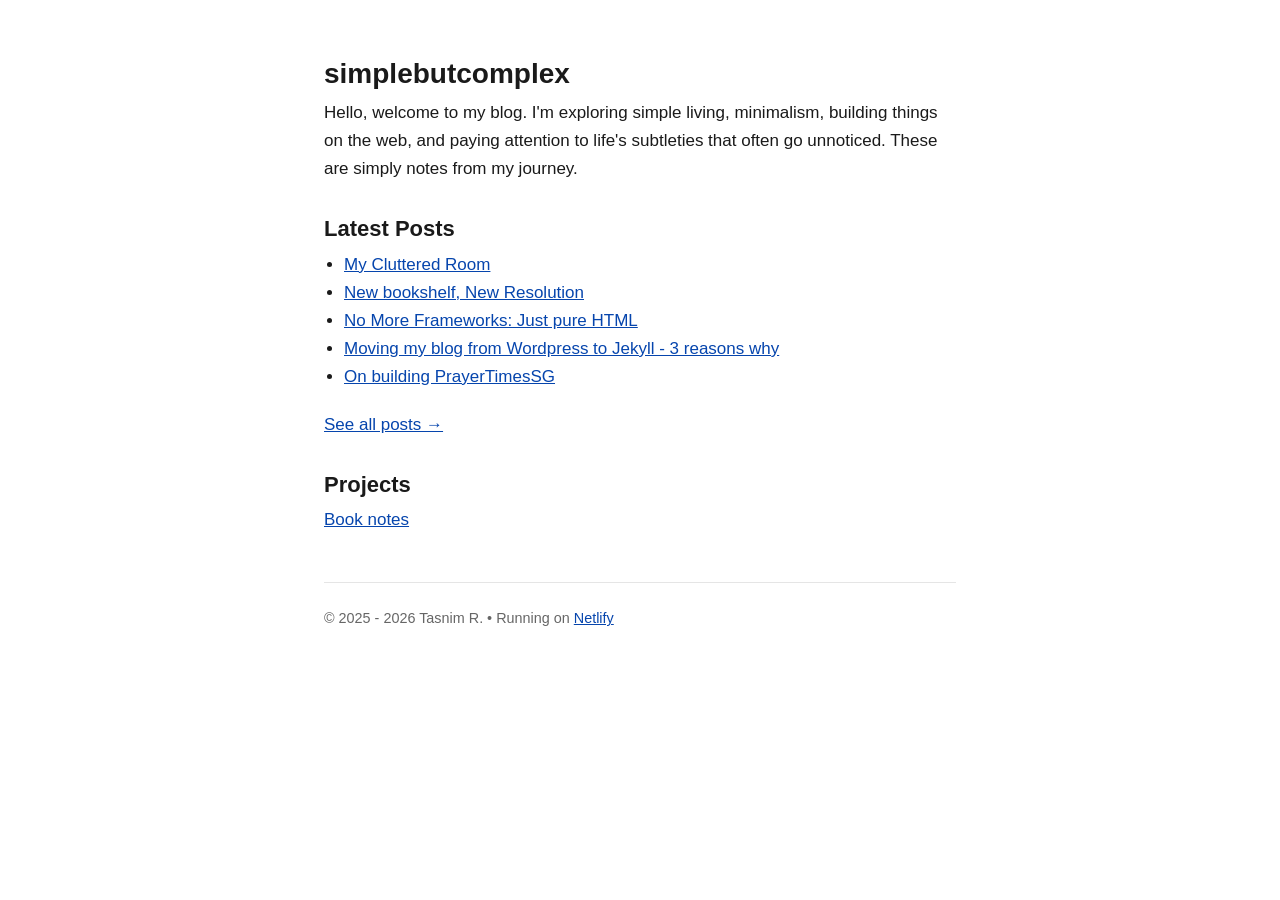
<file: index.html>
<!DOCTYPE html>
<html lang="en">
    <head>
        <meta charset="UTF-8">
        <meta name="viewport" content="width=device-width, initial-scale=1.0">
        <title>simplebutcomplex</title>
        <link rel="stylesheet" href="/style.css" />
    </head>
    <body>
        <h1>simplebutcomplex</h1>
        <p>
            Hello, welcome to my blog. I'm exploring simple living, 
						minimalism, building things on the web,	and paying attention 
						to life's subtleties that often go unnoticed. These are simply 
						notes from my journey.
        </p>
        <h2>Latest Posts</h2>
        <ul>
					<li>
						<a href="blog/my-cluttered-room">My Cluttered Room</a>
					</li>
					<li>
						<a href="blog/billy-bookcase">New bookshelf, New Resolution</a>
					</li>
					<li>
						<a href="blog/just-html">No More Frameworks: Just pure HTML</a>
					</li>
					<li>
						<a href="blog/wp-to-jekyll">Moving my blog from Wordpress to Jekyll - 3 reasons why</a>
					</li>
					<li>
						<a href="blog/prayertimessg/">On building PrayerTimesSG</a>
					</li>	
        </ul>
        <p>
           <a href="blog/">See all posts &rarr;</a>
        </p>
				
				<h2>Projects</h2>
				<p><a href="/book-notes">Book notes</a></p>
				
				<footer>
					<p>&copy; 2025 - 2026 Tasnim R. 
						• Running on <a href="https://www.netlify.com">Netlify</a>
					</p>
				</footer>
    </body>
</html>
</file>
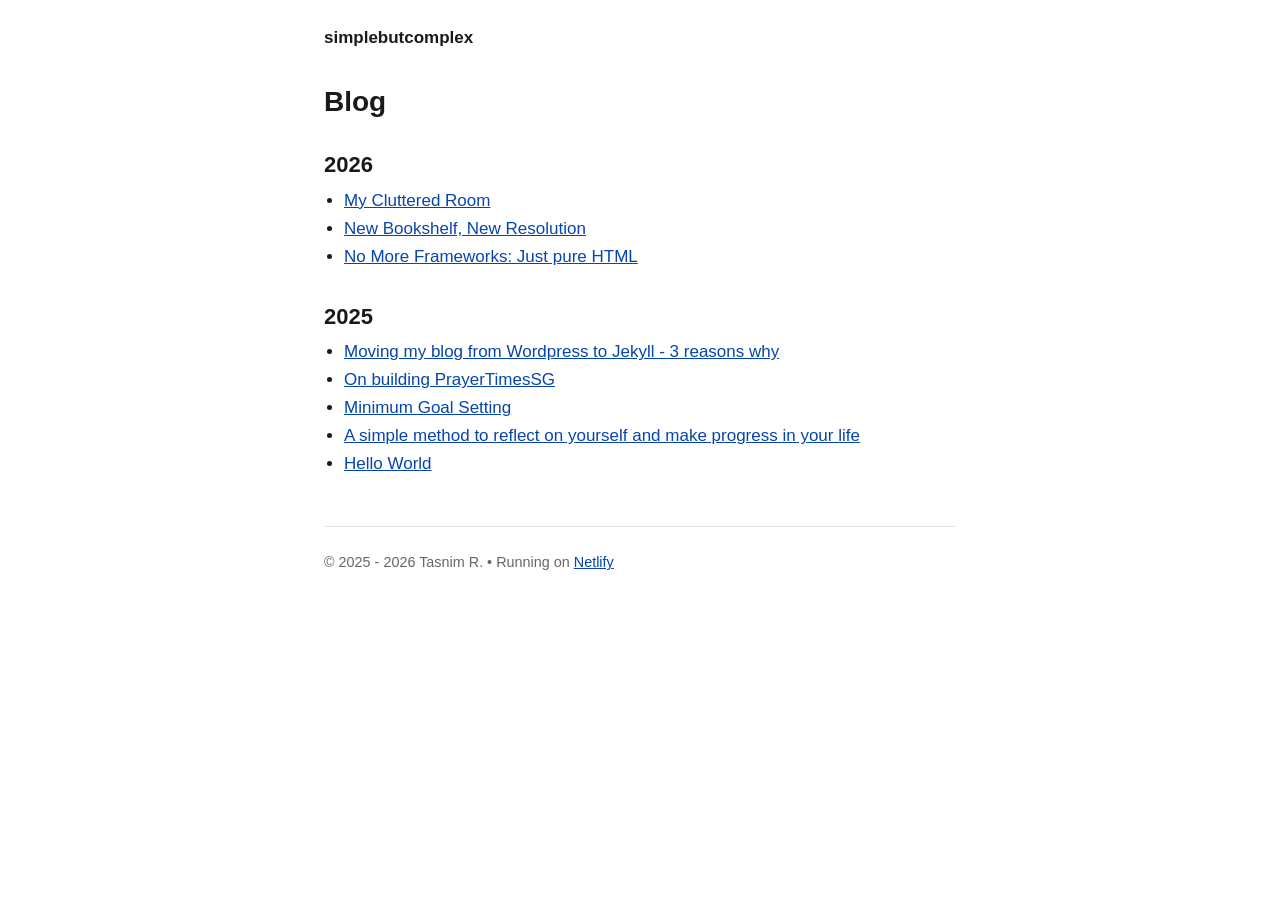
<file: blog/index.html>
<!DOCTYPE html>
<html lang="en">
    <head>
        <meta charset="UTF-8">
        <meta name="viewport" content="width=device-width, initial-scale=1.0">
        <title>Blog</title>
        <link rel="stylesheet" href="/style.css">
    </head>

    
    <body>
        <header>
            <a href="/">simplebutcomplex</a>
        </header>
        <main>
            <h1>Blog</h1>
						
						<h2>2026</h2>
						<ul>
							<li>
								<a href="my-cluttered-room">My Cluttered Room</a>
							</li>
							<li>
								<a href="billy-bookcase">New Bookshelf, New Resolution</a>
							</li>
							<li>
								<a href="just-html">No More Frameworks: Just pure HTML</a>
							</li>
						</ul>	
						<h2>2025</h2>
            <ul>
								<li>
									<a href="wp-to-jekyll">Moving my blog from Wordpress to Jekyll - 3 reasons why</a>
								</li>
								<li>
									<a href="prayertimessg/">On building PrayerTimesSG</a>
								<li>
										<a href="minimum-goal-setting/">Minimum Goal Setting</a>
								</li>
								<li>
										<a href="self-reflect/">A simple method to reflect on yourself and make progress 											in your life<a/>
								</li>
                <li>
                    <a href="hello-world/">Hello World</a>
                </li>
            </ul>
        </main>
					
				<footer>
					<p>&copy; 2025 - 2026 Tasnim R.
						• Running on <a href="https://www.netlify.com">Netlify</a>
					</p>
				</footer>
    </body>
</html>
</file>
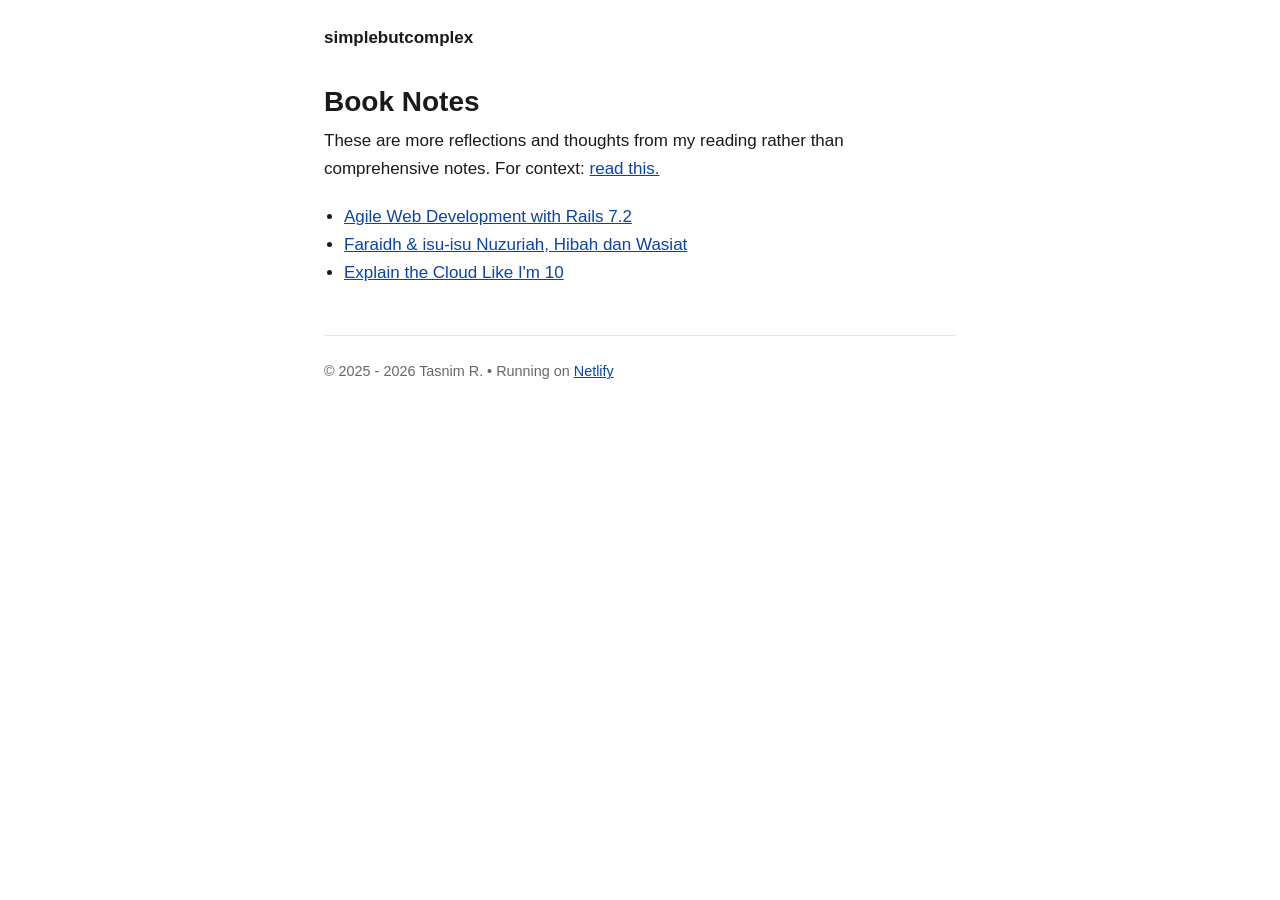
<file: book-notes/index.html>
<!DOCTYPE html>
<html lang="en">
    <head>
        <meta charset="UTF-8">
        <meta name="viewport" content="width=device-width, initial-scale=1.0">
        <title>Book Notes</title>
        <link rel="stylesheet" href="/style.css">
    </head>

    
    <body>
        <header>
            <a href="/">simplebutcomplex</a>
        </header>
        <main>
            <h1>Book Notes</h1>
						<p>
						These are more reflections and thoughts from my reading
						rather than comprehensive notes. For context:
						<a href="../blog/billy-bookcase">read this.</a>
						</p> 
						
						<ul>
							<li>
								<a href="agile-web-development-with-rails-7_2">Agile Web Development with Rails 7.2</a>
							</li>	
	
							<li>
								<a href="faraidh-dan-isu-isu-nuzuriah-hibah-dan-wasiat">Faraidh & isu-isu Nuzuriah, Hibah dan Wasiat</a>
							</li>
						
							<li>
								<a href="explain-the-cloud-like-im-10">Explain the Cloud Like I'm 10</a>
							</li>
						</ul>	
        </main>
					
				<footer>
					<p>&copy; 2025 - 2026 Tasnim R.
						• Running on <a href="https://www.netlify.com">Netlify</a>
					</p>
				</footer>
    </body>
</html>
</file>
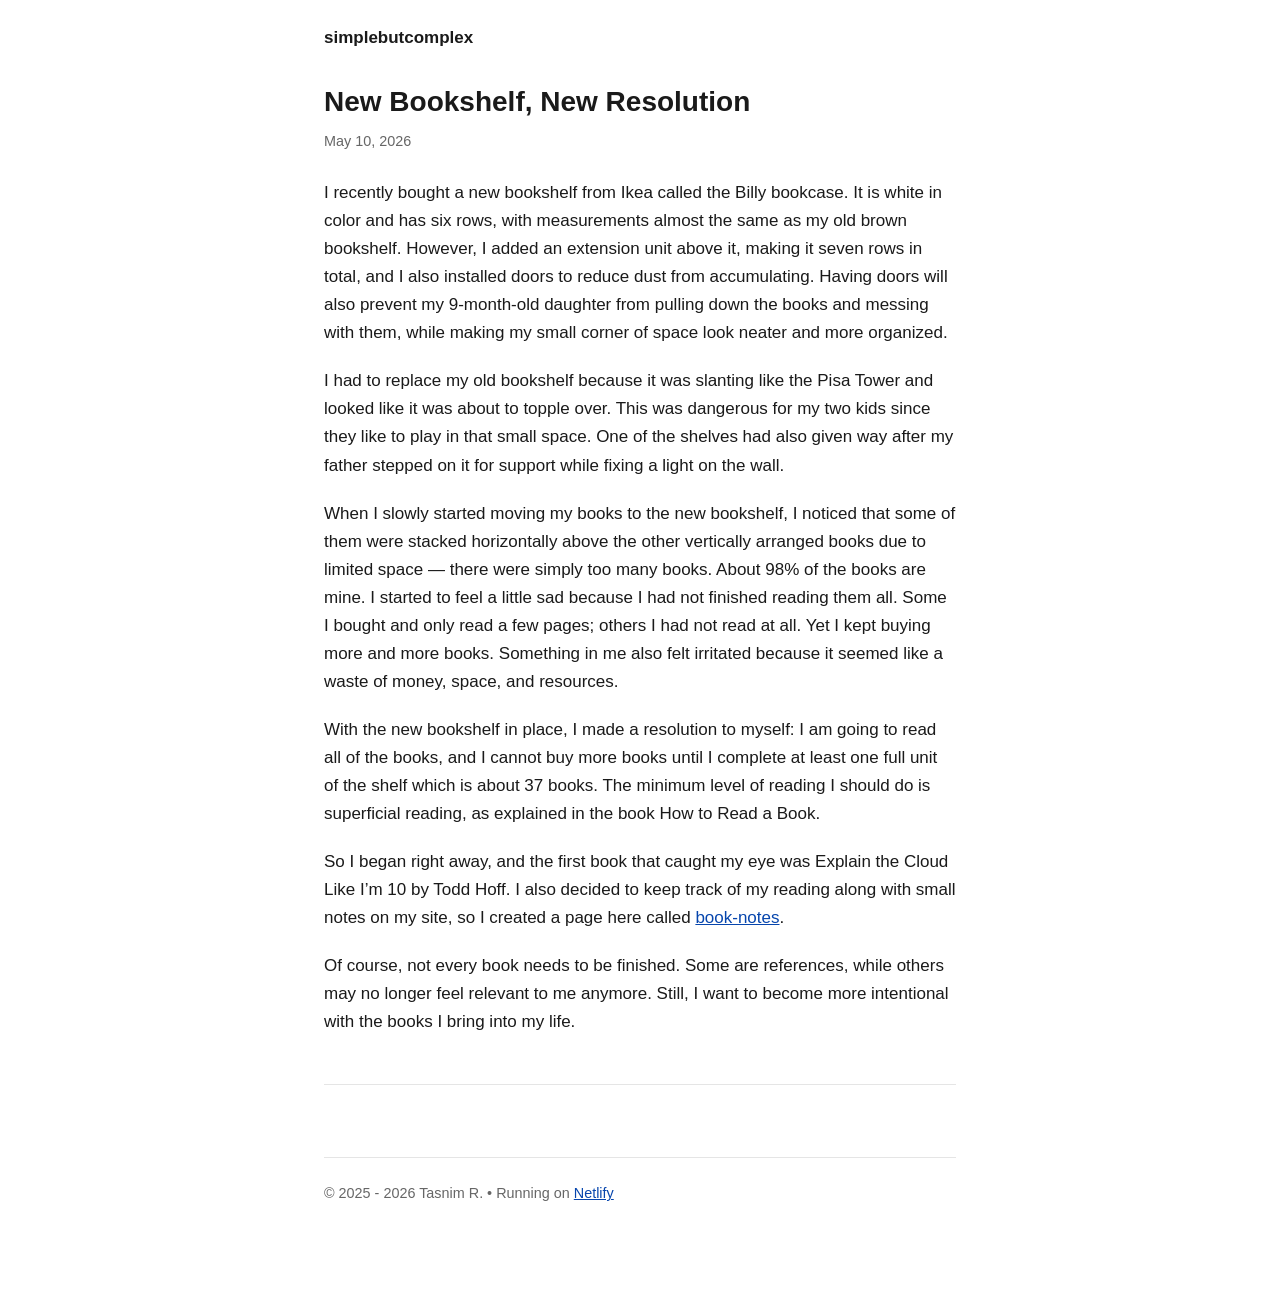
<file: blog/billy-bookcase/index.html>
<!DOCTYPE html>
<html lang="en">
  <head>
    <meta charset="UTF-8" />
    <meta name="viewport" content="width=device-width, initial-scale=1.0" />
    <title>New Bookshelf, new resoltuion | Tasnim R.</title>
    <meta
      name="description"
      content="I replace my old bookshelf."
    />
    <link rel="stylesheet" href="/style.css" />
  </head>

  <body>
    <header>
      <a href="/">simplebutcomplex</a>
    </header>

    <main>
      <article>
        <header>
          <h1>New Bookshelf, New Resolution</h1>
          <p>
            <time datetime="2026-05-10">May 10, 2026</time>
          </p>
        </header>
				
				<p>
				I recently bought a new bookshelf from Ikea called the Billy bookcase. It is white in color 
				and has six rows, with measurements almost the same as my old brown bookshelf. However, I added 
				an extension unit above it, making it seven rows in total, and I also installed doors to reduce 
				dust from accumulating. Having doors will also prevent my 9-month-old daughter from pulling down 
				the books and messing with them, while making my small corner of space look neater and more organized.
				</p>

				<p>
				I had to replace my old bookshelf because it was slanting like the Pisa Tower and looked like it was about
				to topple over. This was dangerous for my two kids since they like to play in that small space. One of the 
				shelves had also given way after my father stepped on it for support while fixing a light on the wall.
				</p>

				<p>
				When I slowly started moving my books to the new bookshelf, I noticed that some of them were stacked horizontally  
				above the other vertically arranged books due to limited space — there were simply too many books.
				About 98% of the books are mine. I started to feel a little sad because I had not finished reading them all. 
        Some I bought and only read a few pages; others I had not read at all. Yet I kept buying more and more books. 
        Something in me also felt irritated because it seemed like a waste of money, space, and resources.
				</p>
				
				<p>
        With the new bookshelf in place, I made a resolution to myself: I am going to read all of the books, and I 
				cannot buy more books until I complete at least one full unit of the shelf which is about 37 books. The 
				minimum level of reading I should do is superficial reading, as explained in the book How to Read a Book.
				</p>
				
				<p>
				So I began right away, and the first book that caught my eye was Explain the Cloud Like I’m 10 by Todd Hoff. 
				I also decided to keep track of my reading along with small notes on my site, so I created a page here 
				called <a href="../../book-notes">book-notes</a>.
				</p>

				<p>
				Of course, not every book needs to be finished. Some are references, while others may no longer feel relevant 
				to me anymore. Still, I want to become more intentional with the books I bring into my life.
				</p>
        
        <footer>
          
        </footer>
      </article>
    </main>

    <footer>
    	<p>&copy; 2025 - 2026 Tasnim R.
				• Running on <a href="https://www.netlify.com">Netlify</a>
			</p>
    </footer>
  </body>
</html>
</file>
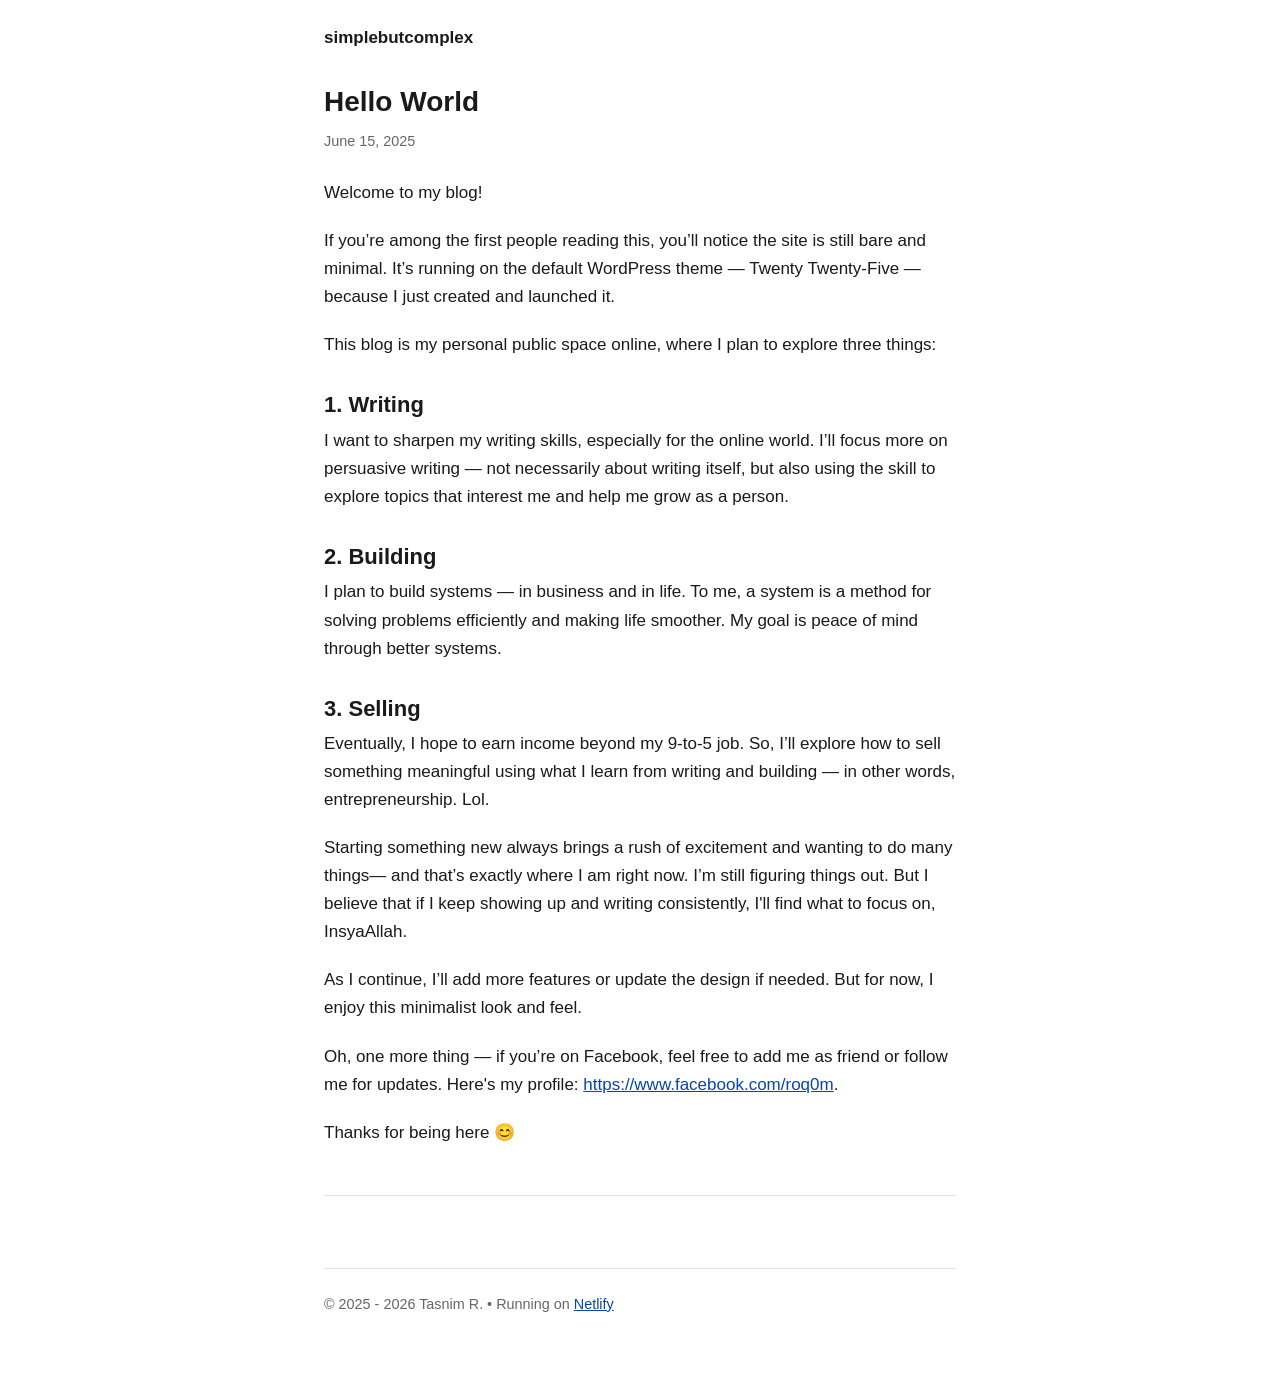
<file: blog/hello-world/index.html>
<!DOCTYPE html>
<html lang="en">
  <head>
    <meta charset="UTF-8" />
    <meta name="viewport" content="width=device-width, initial-scale=1.0" />
    <title>Hello World | Tasnim R.</title>
    <meta
      name="description"
      content="My first post."
    />
    <link rel="stylesheet" href="/style.css" />
  </head>

  <body>
    <header>
      <a href="/">simplebutcomplex</a>
    </header>

    <main>
      <article>
        <header>
          <h1>Hello World</h1>
          <p>
            <time datetime="2025-06-29">June 15, 2025</time>
          </p>
        </header>

        <p>
          Welcome to my blog!
        </p>
        
        <p>
          If you’re among the first people reading this, you’ll notice the site 
          is still bare and minimal. It’s running on the default WordPress 
          theme — Twenty Twenty-Five — because I just created and launched it.
        </P>
        
        <p>
          This blog is my personal public space online, where I plan to explore three things: 
        </p>
        
        <h2>1. Writing</h2>

        <p>
          I want to sharpen my writing skills, especially for the online world. 
          I’ll focus more on persuasive writing — not necessarily about writing 
          itself, but also using the skill to explore topics that interest me 
          and help me grow as a person.
        </p>
        
        <h2>2. Building</h2>
        
        <p>
          I plan to build systems — in business and in life. To me, a system is 
          a method for solving problems efficiently and making life smoother. 
          My goal is peace of mind through better systems.
        </p>
        
        <h2>3. Selling</h2>
        
        <p>
          Eventually, I hope to earn income beyond my 9-to-5 job. So, I’ll explore 
          how to sell something meaningful using what I learn from writing and 
          building — in other words, entrepreneurship. Lol.
        </p>
        
        <p>
          Starting something new always brings a rush of excitement and wanting 
          to do many things— and that’s exactly where I am right now. I’m still 
          figuring things out. But I believe that if I keep showing up and writing 
          consistently, I'll find what to focus on, InsyaAllah. 
        </p>
        
        <p>
          As I continue, I’ll add more features or update the design if needed. 
          But for now, I enjoy this minimalist look and feel.
        </p>
        
        <p>
          Oh, one more thing — if you’re on Facebook, feel free to add me as friend 
          or follow me for updates. Here's my profile: 
          <a href="https://www.facebook.com/roq0m">https://www.facebook.com/roq0m</a>.
        </p>
        
        <p>
          Thanks for being here 😊
        </p>
        
        <footer>
          
        </footer>
      </article>
    </main>

    <footer>
    	<p>&copy; 2025 - 2026 Tasnim R.
				• Running on <a href="https://www.netlify.com">Netlify</a>
			</p>
    </footer>
  </body>
</html>
</file>
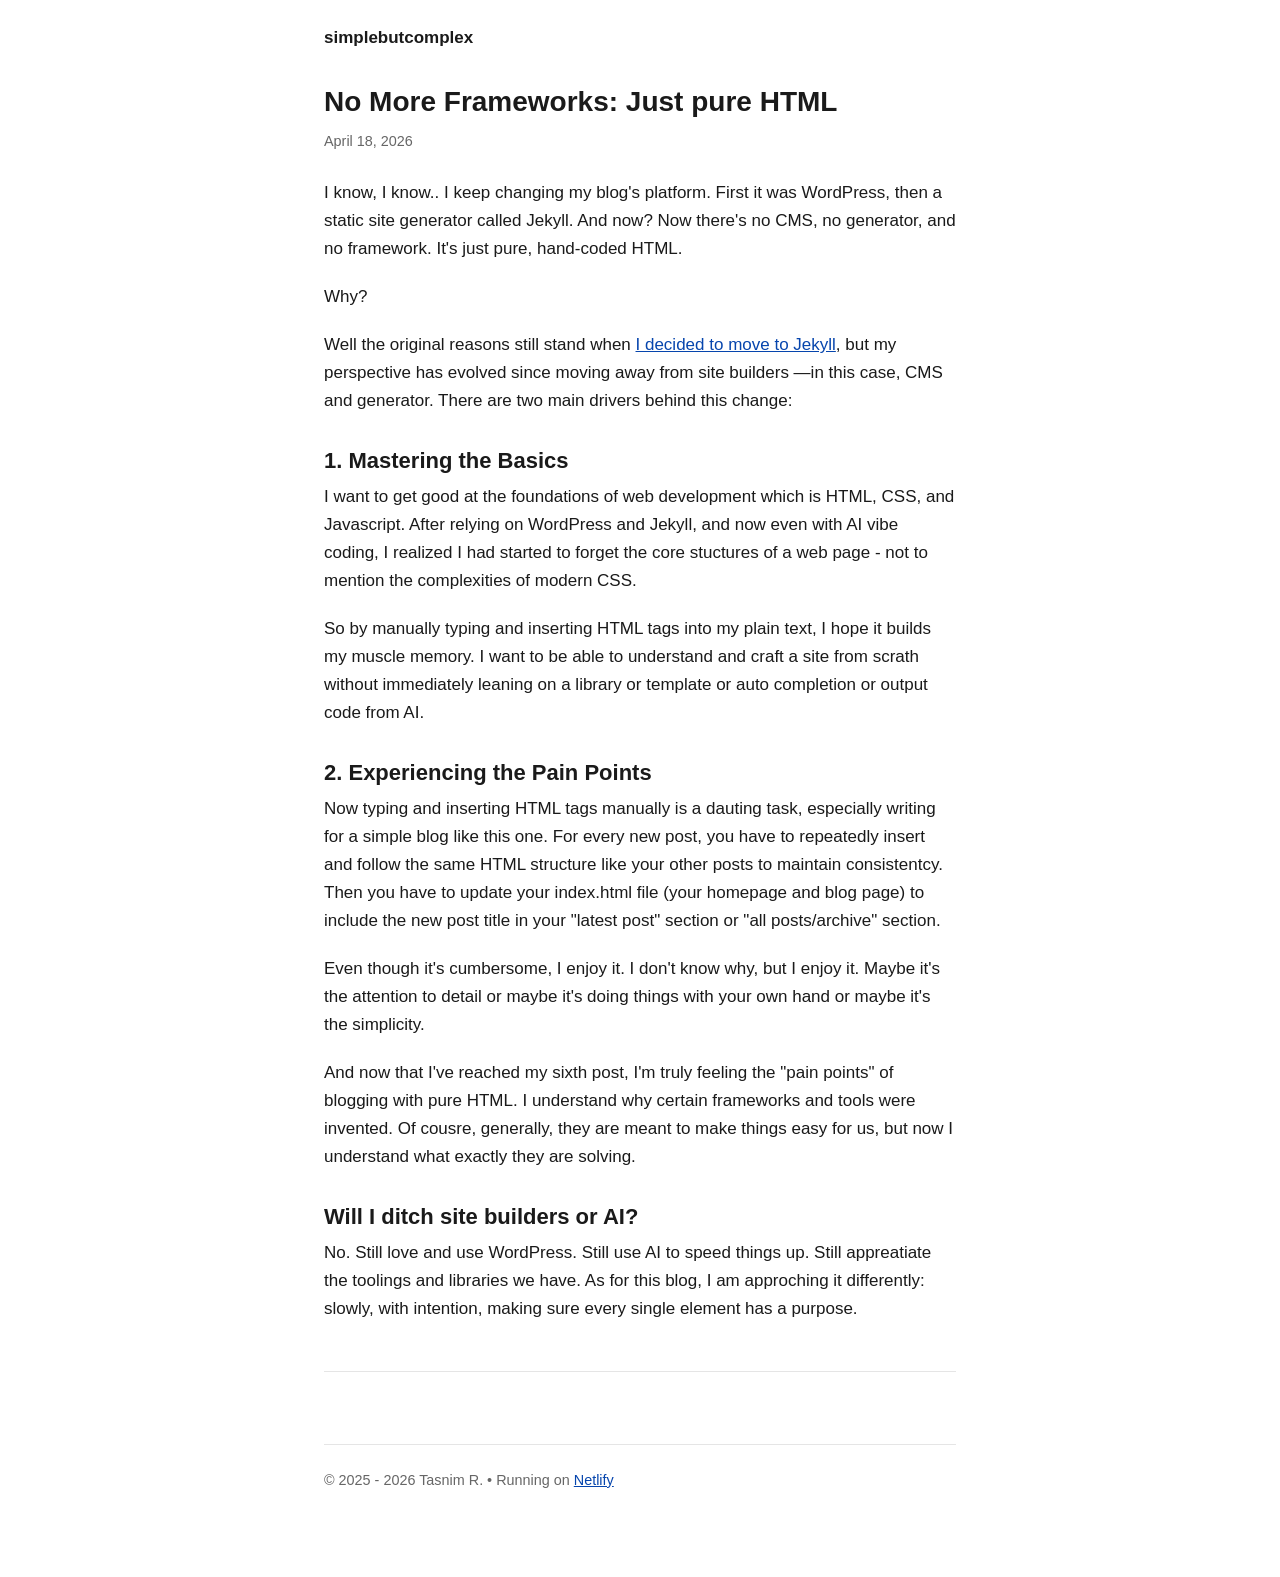
<file: blog/just-html/index.html>
<!DOCTYPE html>
<html lang="en">
	<head>
		<meta charset="UTF-8" />
		<meta name="viewport" content="width=device-width, initial-scale=1.0" />
		<title>No More Frameworks: Just Pure HTML | Tasnim R.</title>
		<meta
			name="description"
			content="know, I’m changing platforms again. Here’s why I’m moving 
			my blog to hand-coded HTML and why I actually enjoy the 'pain points' 
			of building without a CMS."
		/>
		<link rel="stylesheet" href="/style.css" />
	</head>

	<body>
		<header>
			<a href="/">simplebutcomplex</a>
		</header>
		
		<main>
			<article>
				<header>
					<h1>No More Frameworks: Just pure HTML</h1>
					<p>
						<time datetime="2026-04-18">April 18, 2026</time>
					</p>
				</header>

				<p>
					I know, I know.. I keep changing my blog's platform. First it
					was WordPress, then a static site generator called Jekyll.
					And now? Now there's no CMS, no generator, and no framework. 
					It's just pure, hand-coded HTML.
				</p>
				
				<p>
					Why?
				</p>
				
				<p>
					Well the original reasons still stand when <a href="../wp-to-jekyll">
					I decided to move to Jekyll</a>, but my perspective has evolved since
					moving away from	site builders ―in this case, CMS and generator. 
					There are two main drivers behind this change:
				</p>

				<h2>1. Mastering the Basics</h2>

				<p>
					I want to get good at the foundations of web development which
					is HTML, CSS, and Javascript. After relying on WordPress and Jekyll,
					and now even with AI vibe coding, I realized I had started to forget 
					the core stuctures of a web page - not to mention the complexities
					of modern CSS.
				</p>

				<p>
					So by manually typing and inserting HTML tags into my plain text,
					I hope it builds my  muscle memory. I want to be able to understand
					and craft a site from scrath without immediately leaning on a library
					or template or auto completion or output code from AI.
				</p>

				<h2>2. Experiencing the Pain Points</h2>
				
				<p>
					Now typing and inserting HTML tags manually is a dauting task,
					especially writing for a simple blog like this one. For every 
					new post, you have to repeatedly insert and follow the same HTML 
					structure like your other posts to maintain consistentcy. Then you
					have to update your index.html file (your homepage and blog page)
					to include the new post title in your "latest post" section 
					or "all posts/archive" section.
				</p>
				
				<p>
					Even though it's cumbersome, I enjoy it. I don't know why, but
					I enjoy it. Maybe it's the attention to detail or maybe it's
					doing things with your own hand or maybe it's the simplicity.
				</p>

				<p>
					And now that I've reached my sixth post, I'm truly feeling the
					"pain points" of blogging with pure HTML. I understand why certain 
					frameworks and tools were invented. Of cousre, generally,
					they are meant to make things easy for us, but now I understand
					what exactly they are solving.
				</p> 

				<h2>Will I ditch site builders or AI?</h2>
				
				<p>
					No. Still love and use WordPress. Still use AI to speed things up. 
					Still appreatiate the toolings and libraries we have. As for this blog, 
					I am approching it differently: slowly, with intention, making sure 
					every single element has a purpose.
				</p>
				

			</article>
			<footer>
			</footer>
		</main>
		
		<footer>
			<p>&copy; 2025 - 2026 Tasnim R.
				• Running on <a href="https://www.netlify.com">Netlify</a>
			</p>
		</footer>
	</body>
</html>
</file>
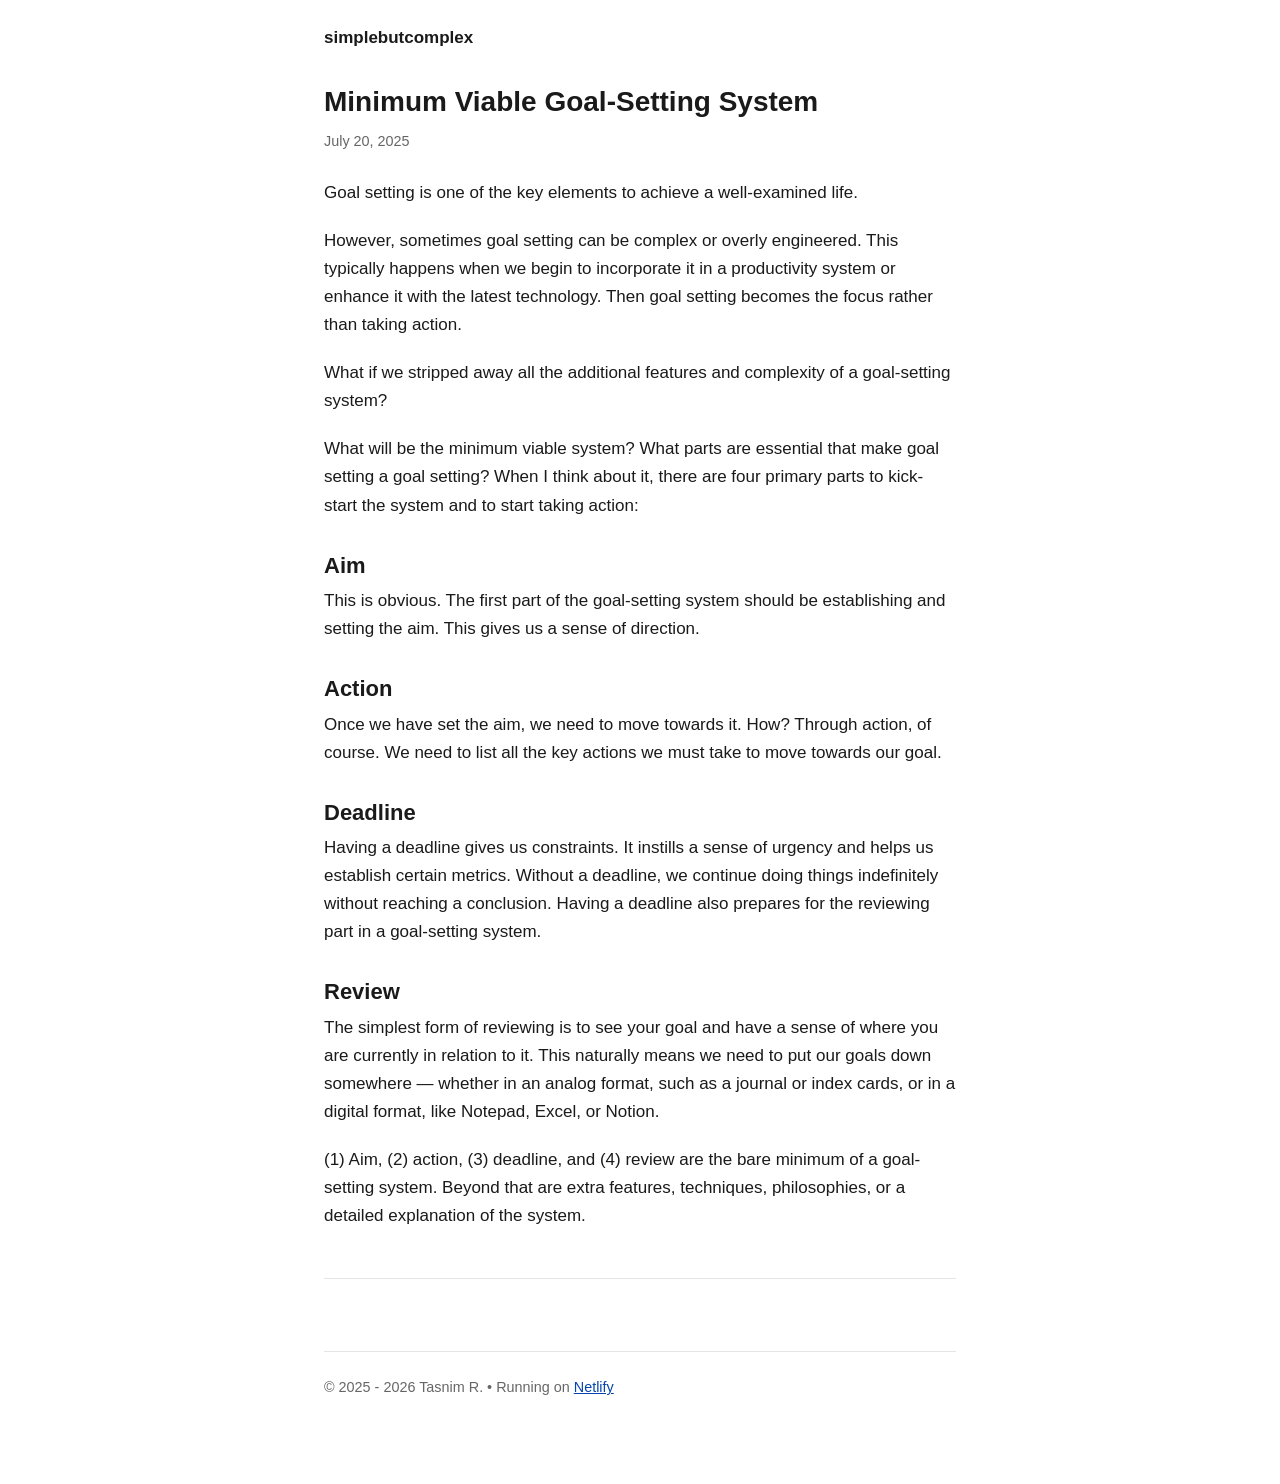
<file: blog/minimum-goal-setting/index.html>
<!DOCTYPE html>
<html lang="en">
  <head>
    <meta charset="UTF-8" />
    <meta name="viewport" content="width=device-width, initial-scale=1.0" />
    <title>Minimum Viable Goal-Setting System | Tasnim R.</title>
    <meta
      name="description"
      content="Goal setting is one of the key elements to achieve a well-examined life."
    />
    <link rel="stylesheet" href="/style.css" />
  </head>

  <body>
    <header>
      <a href="/">simplebutcomplex</a>
    </header>

    <main>
      <article>
        <header>
          <h1>Minimum Viable Goal-Setting System</h1>
          <p>
            <time datetime="2025-07-20">July 20, 2025</time>
          </p>
        </header>

        <p>
          Goal setting is one of the key elements to achieve a well-examined life.
        </p>

        <p>
          However, sometimes goal setting can be complex or overly engineered. This typically happens when we begin to incorporate it in a productivity system or enhance it with the latest technology. Then goal setting becomes the focus rather than taking action.
        </p>

        <p>
          What if we stripped away all the additional features and complexity of a goal-setting system?
        </p>

        <p>
          What will be the minimum viable system? What parts are essential that make goal setting a goal setting? When I think about it, there are four primary parts to kick-start the system and to start taking action:
        </p>

        <h2>Aim</h2>

        <p>
          This is obvious. The first part of the goal-setting system should be establishing and setting the aim. This gives us a sense of direction.
        </p>

        <h2>Action</h2>

        <p>
          Once we have set the aim, we need to move towards it. How? Through action, of course. We need to list all the key actions we must take to move towards our goal.
        </p>

        <h2>Deadline</h2>

        <p>
          Having a deadline gives us constraints. It instills a sense of urgency and helps us establish certain metrics. Without a deadline, we continue doing things indefinitely without reaching a conclusion. Having a deadline also prepares for the reviewing part in a goal-setting system.
        </p>

        <h2>Review</h2>

        <p>
          The simplest form of reviewing is to see your goal and have a sense of where you are currently in relation to it. This naturally means we need to put our goals down somewhere — whether in an analog format, such as a journal or index cards, or in a digital format, like Notepad, Excel, or Notion.
        </p>

        <p>
          (1) Aim, (2) action, (3) deadline, and (4) review are the bare minimum of a goal-setting system. Beyond that are extra features, techniques, philosophies, or a detailed explanation of the system.
        </p>

        <footer>

        </footer>
      </article>
    </main>

    <footer>
    	 <p>&copy; 2025 - 2026 Tasnim R.
					• Running on <a href="https://www.netlify.com">Netlify</a>
				</p>
    </footer>
  </body>
</html>
</file>
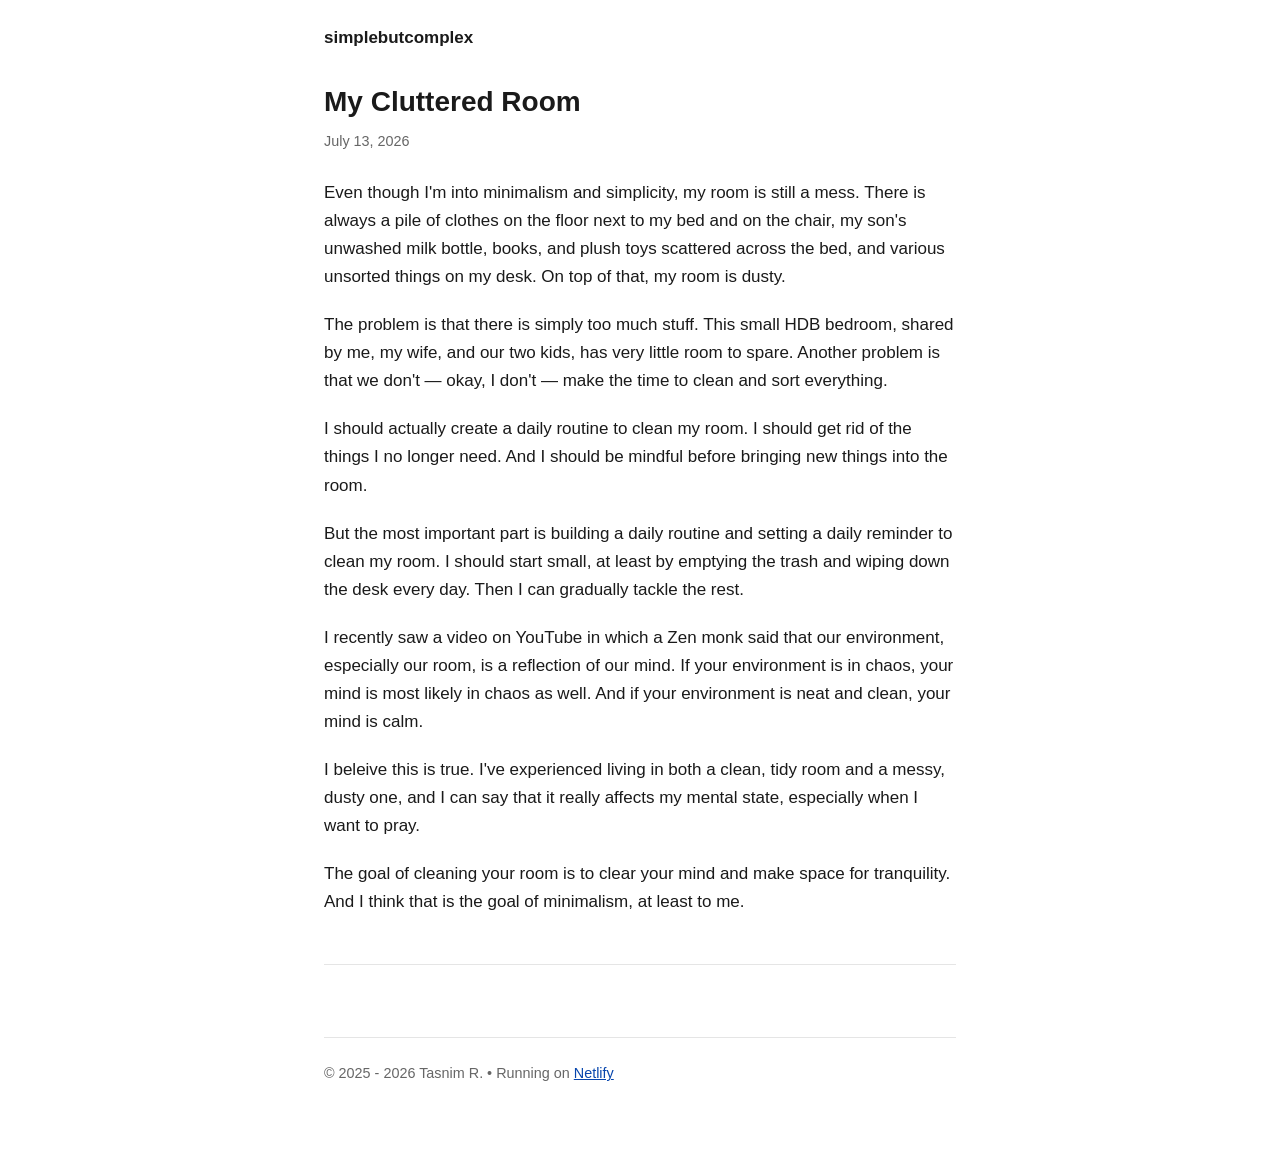
<file: blog/my-cluttered-room/index.html>
<!DOCTYPE html>
<html lang="en">
	<head>
		<meta charset="UTF-8" />
		<meta name="viewport" content="width+device-width, initial-scale=1.0" />
		<title>My Cluttered Room | Tasnim R.</title>
		<meta
			name="description"
			content="A reflection on living in a cluttered room, building a
							a simple cleaning routine, and how our surroundings can 
							affect the state of our mind."
		/>
		<link rel="stylesheet" href="/style.css" />
	</head>

	<body>
		<header>
			<a href="/">simplebutcomplex</a>
		</header>

	<main>
		<article>
			<header>
				<h1>My Cluttered Room</h1>
				<p>
					<time datetime="2026-07-13">July 13, 2026</time>
				</p>
			</header>
			
			<p>
			Even though I'm into minimalism and simplicity, my room is still a mess.
			There is always a pile of clothes on the floor next to my bed and on the
			chair, my son's unwashed milk bottle, books, and plush toys scattered across
			the bed, and various unsorted things on my desk. On top of that, my room is
			dusty.
			</p>

			<p>
			The problem is that there is simply too much stuff. This small HDB bedroom,
			shared by me, my wife, and our two kids, has very little room to spare. 
			Another problem is that we don't — okay, I don't — make the time to clean
			and sort everything.
			</p>

			<p>
			I should actually create a daily routine to clean my room. I should get rid
			of the things I no longer need. And I should be mindful before bringing new
			things into the room.
			</p>

			<p>
			But the most important part is building a daily routine and setting a daily
			reminder to clean my room. I should start small, at least by emptying the
			trash and wiping down the desk every day. Then I can gradually tackle the
			rest.
			</p>

			<p>
			I recently saw a video on YouTube in which a Zen monk said that our environment,
			especially our room, is a reflection of our mind. If your environment is in chaos,
			your mind is most likely in chaos as well. And if your environment is neat and
			clean, your mind is calm.
			</p>

			<p>
			I beleive this is true. I've experienced living in both a clean, tidy room and
			a messy, dusty one, and I can say that it really affects my mental state, especially
			when I want to pray.
			</p>

			<p>
			The goal of cleaning your room is to clear your mind and make space for tranquility.
			And I think that is the goal of minimalism, at least to me. 
			</p>
			
			<footer>
			</footer>
		
		</article>
	</main>

	<footer>
    	<p>&copy; 2025 - 2026 Tasnim R.
				• Running on <a href="https://www.netlify.com">Netlify</a>
			</p>
  </footer>
 </body>
</html>
</file>
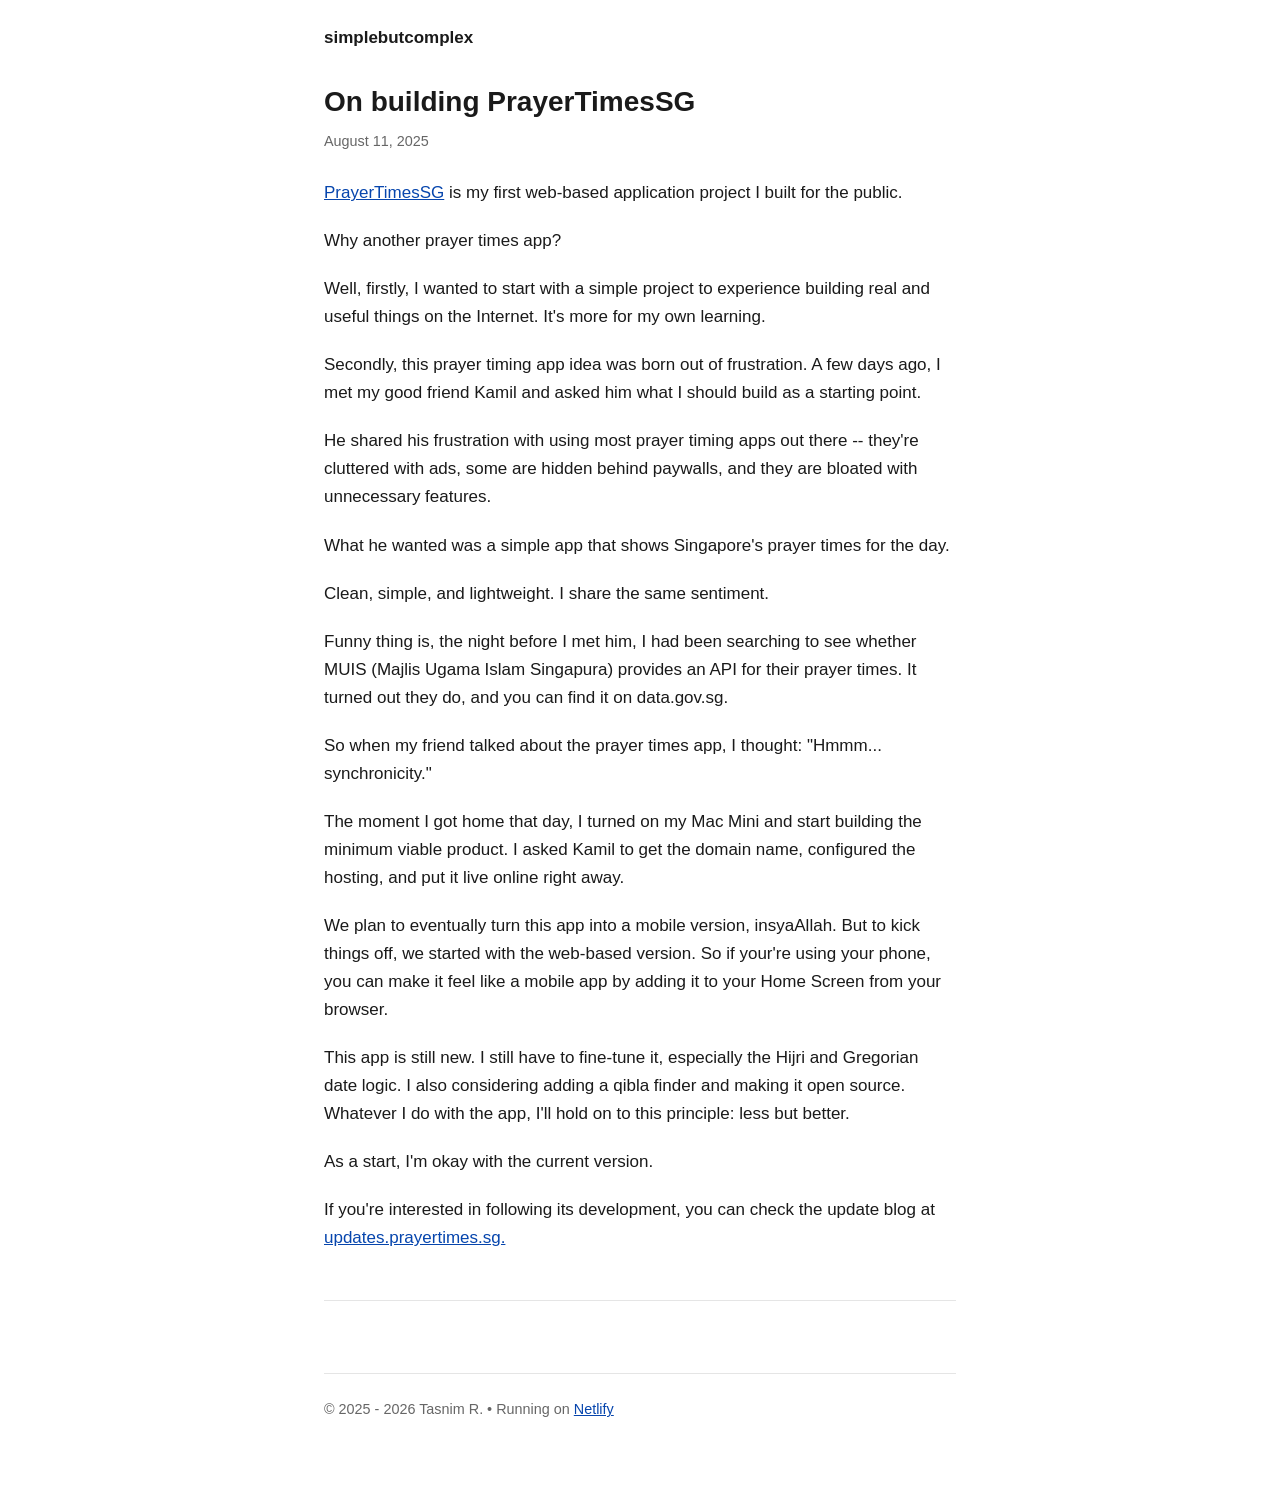
<file: blog/prayertimessg/index.html>
<!DOCTYPE html>
<html lang="en">
  <head>
    <meta charset="UTF-8" />
    <meta name="viewport" content="width=device-width, initial-scale=1.0" />
    <title>On Buiding PrayerTimesSG | Tasnim R.</title>
    <meta
      name="description"
      content="Why I decided to build another prayer times app?"
    />
    <link rel="stylesheet" href="/style.css" />
  </head>

  <body>
    <header>
      <a href="/">simplebutcomplex</a>
    </header>

    <main>
      <article>
        <header>
          <h1>On building PrayerTimesSG</h1>
          <p>
            <time datetime="2025-08-11">August 11, 2025</time>
          </p>
        </header>

        <p>
          <a href="https://prayertimes.sg">PrayerTimesSG</a> is my first web-based
					application project I built for the public.
        </p>
        
        <p>
          Why another prayer times app?
        </P>
        
        <p>
          Well, firstly, I wanted to start with a simple project to experience
					building real and useful things on the Internet. It's more for my own
					learning. 
        </p>

        <p>
          Secondly, this prayer timing app idea was born out of frustration. A
					few days ago, I met my good friend Kamil and asked him what I should 
					build as a starting point.
        </p>
        
        <p>
          He shared his frustration with using most prayer timing apps out there --
					they're cluttered with ads, some are hidden behind paywalls, and they are
					bloated with unnecessary features.
        </p>
        
        <p>
          What he wanted was a simple app that shows Singapore's prayer times for
					the day.
        </p>

				<p>
					Clean, simple, and lightweight. I share the same sentiment.
				</P>
        
        <p>
          Funny thing is, the night before I met him, I had been searching to see
					whether MUIS (Majlis Ugama Islam Singapura) provides an API for their
					prayer times. It turned out they do, and you can find it on data.gov.sg.
        </p>
        
        <p>
          So when my friend talked about the prayer times app, I thought: "Hmmm...
					synchronicity."
        </p>
        
        <p>
          The moment I got home that day, I turned on my Mac Mini and start building
					the minimum viable product. I asked Kamil to get the domain name, configured 
					the hosting, and put it live online right away.
        </p>
        
        <p>
          We plan to eventually turn this app into a mobile version, insyaAllah. But
					to kick things off, we started with the web-based version. So if your're using
					your phone, you can make it feel like a mobile app by adding it to your Home
					Screen from your browser.
        </p>
        
				<p>
					This app is still new. I still have to fine-tune it, especially the Hijri and
					Gregorian date logic. I also considering adding a qibla finder and making it open
					source. Whatever I do with the app, I'll hold on to this principle: less but better.
				</p>
				
				<p>
					As a start, I'm okay with the current version.
				</p>

				<p>
					If you're interested in following its development, you can check the update blog 
					at <a href="https://updates.prayertimes.sg">updates.prayertimes.sg.</a>
				</p>

        <footer>
          
        </footer>
      </article>
    </main>

    <footer>
			 <p>
				&copy; 2025 - 2026 Tasnim R.
				• Running on <a href="https://www.netlify.com">Netlify</a>
			</p>
    </footer>
  </body>
</html>
</file>
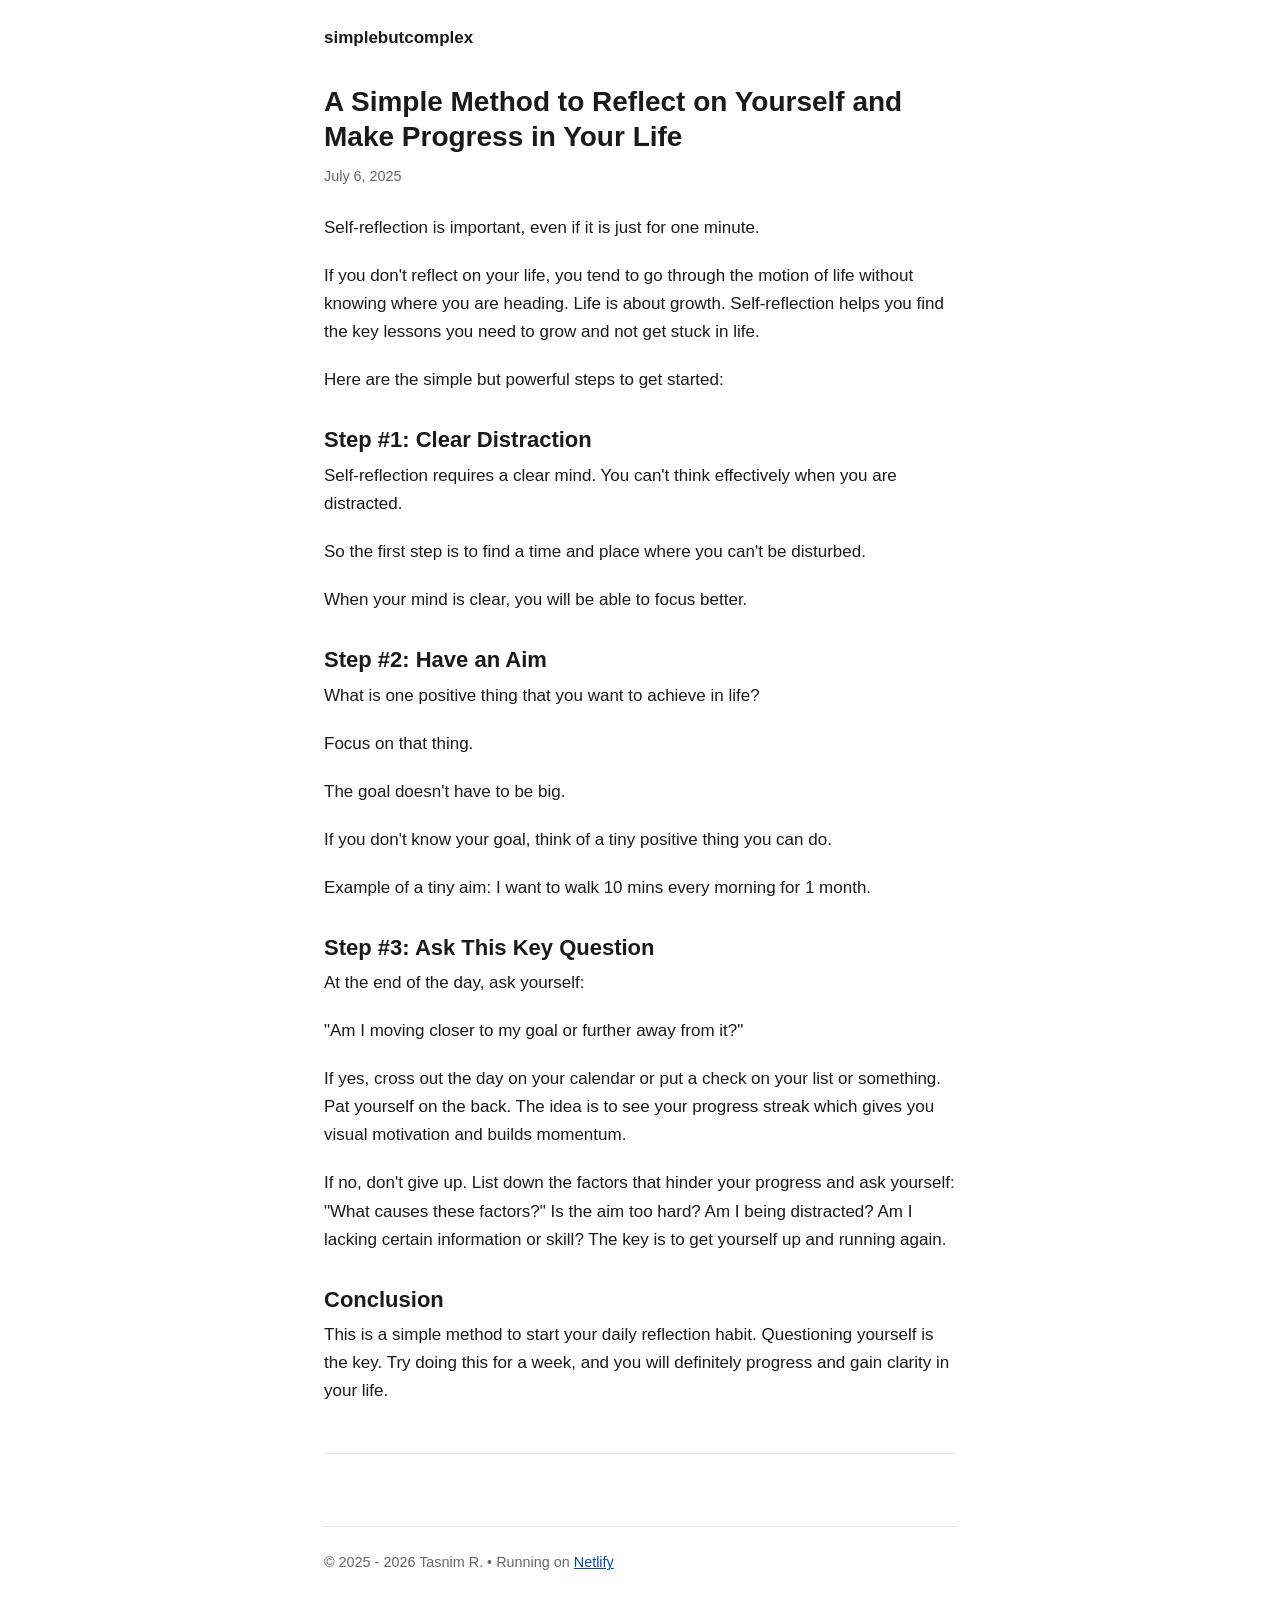
<file: blog/self-reflect/index.html>
<!DOCTYPE html>
<html lang="en">
  <head>
    <meta charset="UTF-8" />
    <meta name="viewport" content="width=device-width, initial-scale=1.0" />
    <title>A Simple Method to Reflect on Yourself and Make Progress in Your Life | Tasnim R.</title>
    <meta
      name="description"
      content="Self-reflection is important, even if it is just for one minute."
    />
    <link rel="stylesheet" href="/style.css" />
  </head>

  <body>
    <header>
      <a href="/">simplebutcomplex</a>
    </header>

    <main>
      <article>
        <header>
          <h1>A Simple Method to Reflect on Yourself and Make Progress in Your Life</h1>
          <p>
            <time datetime="2025-07-06">July 6, 2025</time>
          </p>
        </header>

        <p>
          Self-reflection is important, even if it is just for one minute.
        </p>

        <p>
          If you don't reflect on your life, you tend to go through the motion of 
					life without knowing where you are heading. Life is about growth. Self-reflection 
					helps you find the key lessons you need to grow and not get stuck in life.
        </p>

        <p>
          Here are the simple but powerful steps to get started:
        </p>

        <h2>Step #1: Clear Distraction</h2>

        <p>
          Self-reflection requires a clear mind. You can't think effectively when you are distracted.
        </p>

        <p>
          So the first step is to find a time and place where you can't be disturbed.
        </p>

        <p>
          When your mind is clear, you will be able to focus better.
        </p>

        <h2>Step #2: Have an Aim</h2>

        <p>
          What is one positive thing that you want to achieve in life?
        </p>

        <p>
          Focus on that thing.
        </p>

        <p>
          The goal doesn't have to be big.
        </p>

        <p>
          If you don't know your goal, think of a tiny positive thing you can do.
        </p>

        <p>
          Example of a tiny aim: I want to walk 10 mins every morning for 1 month.
        </p>

        <h2>Step #3: Ask This Key Question</h2>

        <p>
          At the end of the day, ask yourself:
        </p>

        <p>
          "Am I moving closer to my goal or further away from it?"
        </p>

        <p>
          If yes, cross out the day on your calendar or put a check on your 
					list or something. Pat yourself on the back. The idea is to see your 
					progress streak which gives you visual motivation and builds momentum.
        </p>

        <p>
          If no, don't give up. List down the factors that hinder your progress 
					and ask yourself: "What causes these factors?" Is the aim too hard? 
					Am I being distracted? Am I lacking certain information or skill? The key 
					is to get yourself up and running again.
        </p>

        <h2>Conclusion</h2>

        <p>
          This is a simple method to start your daily reflection habit. Questioning 
					yourself is the key. Try doing this for a week, and you will definitely 
					progress and gain clarity in your life.
        </p>

        <footer>

        </footer>
      </article>
    </main>

    <footer>
      <p>&copy; 2025 - 2026 Tasnim R.
				• Running on <a href="https://www.netlify.com">Netlify</a>
			</p>
    </footer>
  </body>
</html>
</file>
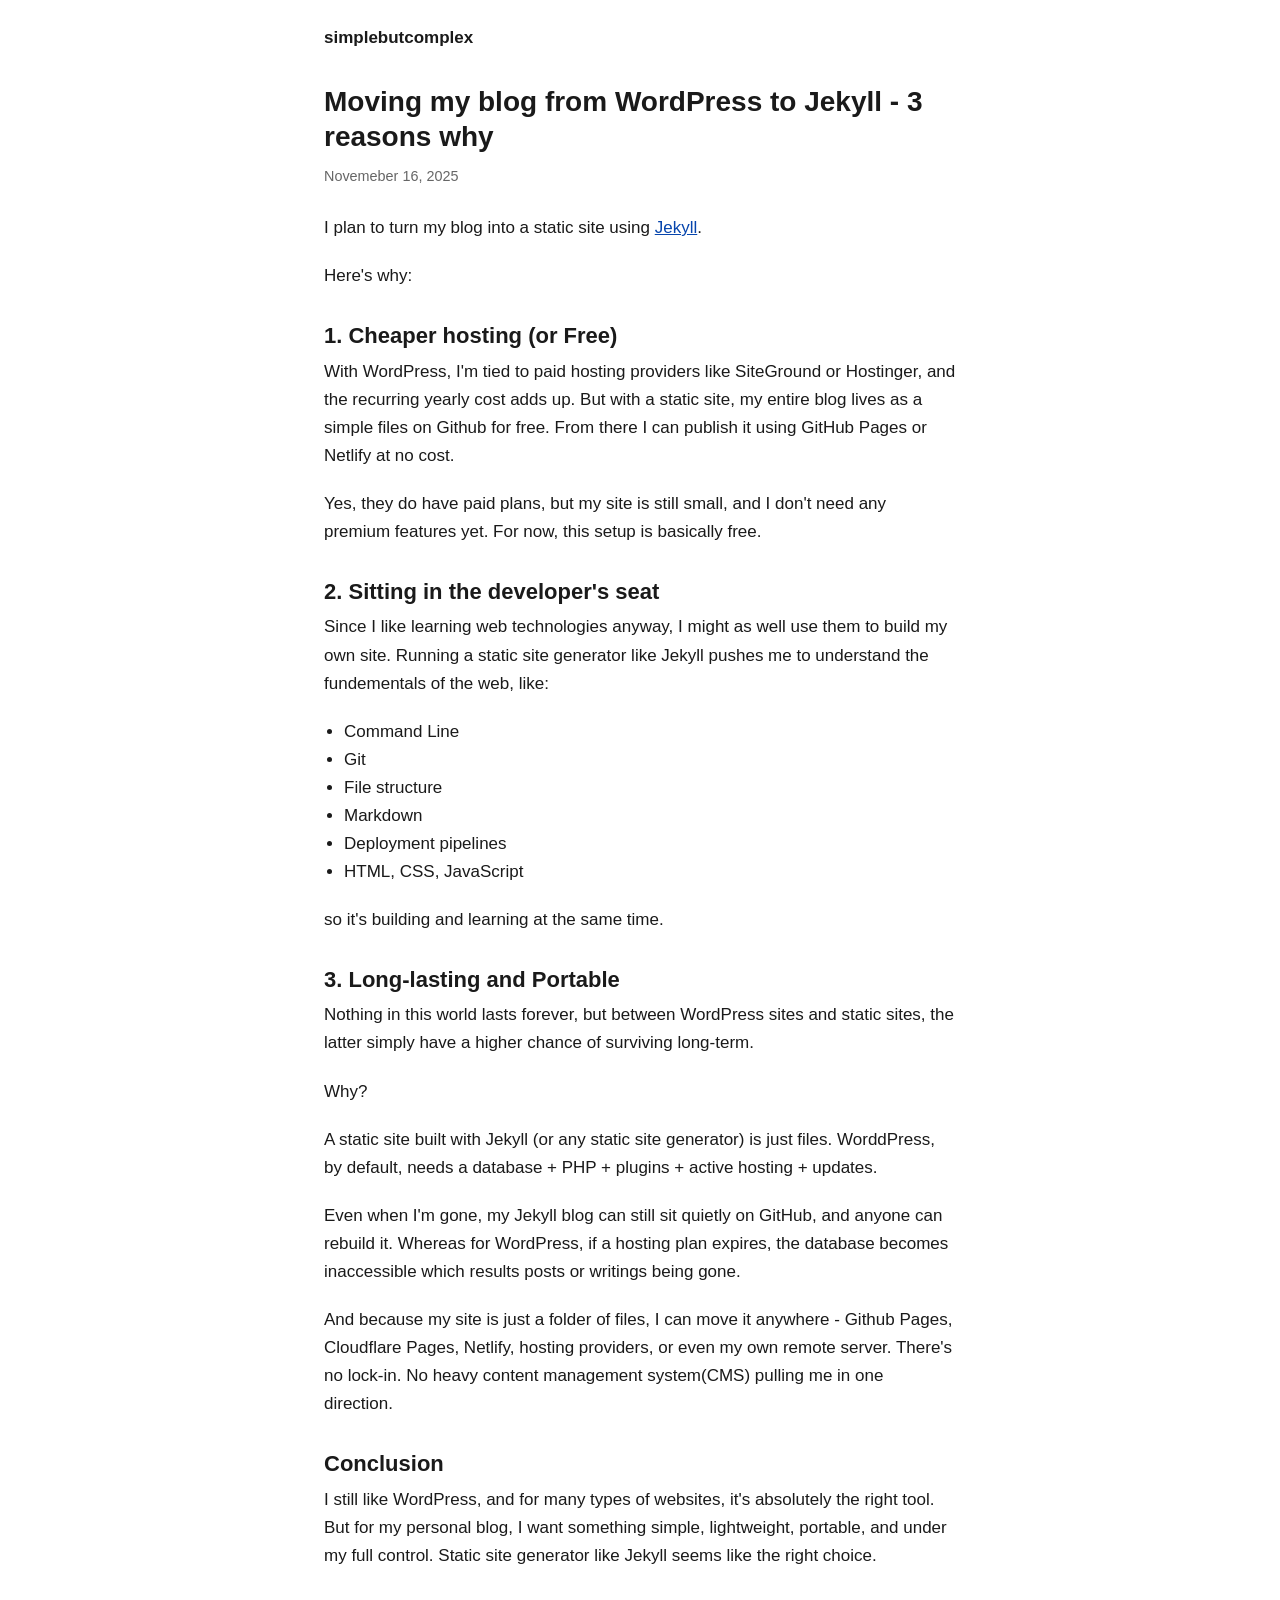
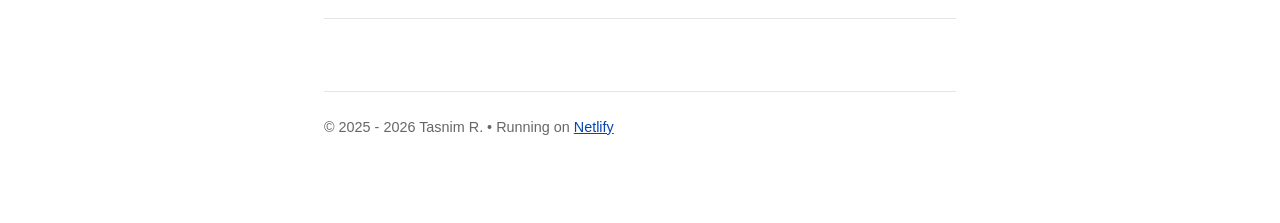
<file: blog/wp-to-jekyll/index.html>
<!DOCTYPE html>
<html lang="en">
	<head>
		<meta charset="UTF-8" />
		<meta name="viewport" content="width=device-width, initial-scale=1.0" />
		<title>Moving my blog from WordPress to Jekeyll - 3 reasons why | Tasnim R.</title>
		<meta
			name="description"
			content="3 Reasons why I move my blog from WordPress to Jekyll"
		/>
		<link rel="stylesheet" href="/style.css" />
	</head>

	<body>
		<header>
			<a href="/">simplebutcomplex</a>
		</header>
		
		<main>
			<article>
				<header>
					<h1>Moving my blog from WordPress to Jekyll - 3 reasons why</h1>
					<p>
						<time datetime="2025-11-16">Novemeber 16, 2025</time>
					</p>
				</header>

				<p>
					I plan to turn my blog into a static site using 
					<a href="https://www.jekyllrb.com">Jekyll</a>.
				</p>

				<p>
					Here's why:
				</P>

				<h2>1. Cheaper hosting (or Free)</h2>

				<p>
					With WordPress, I'm tied to paid hosting providers like SiteGround or Hostinger, 
					and the recurring yearly cost adds up. But with a static site, my entire blog 
					lives as a simple files on Github for free. From there I can publish it using 
					GitHub Pages or Netlify at no cost.
				</p>

				<p>
					Yes, they do have paid plans, but my site is still small, and I don't need 
					any premium features yet. For now, this setup is basically free. 
				</P>

				<h2>2. Sitting in the developer's seat</h2>

				<p>
					Since I like learning web technologies anyway, I might as well use them to build 
					my own site. Running a static site generator like Jekyll pushes me to understand 
					the fundementals of the web, like:
				</p>

				<ul>
					<li>Command Line</li>
					<li>Git</li>
					<li>File structure</li>
					<li>Markdown</li>
					<li>Deployment pipelines</li>
					<li>HTML, CSS, JavaScript</li>
				</ul>

				<p>
					so it's building and learning at the same time.
				</p>

				<h2>3. Long-lasting and Portable</h2>

				<p>
					Nothing in this world lasts forever, but between WordPress sites and static sites, 
					the latter simply have a higher chance of surviving long-term.
				</p>

				<p>
					Why?
				</p>

				<p>
					A static site built with Jekyll (or any static site generator) is just files.
					WorddPress, by default, needs a database + PHP + plugins + active hosting + updates.
				</p>

				<p>
					Even when I'm gone, my Jekyll blog can still sit quietly on GitHub, and anyone 
					can rebuild it. Whereas for WordPress, if a hosting plan expires, the database 
					becomes inaccessible which results posts or writings being gone.
				</p>

				<p>
					And because my site is just a folder of files, I can move it anywhere - Github Pages, 
					Cloudflare Pages, Netlify, hosting providers, or even my own remote server. 
					There's no lock-in. No heavy content management system(CMS) pulling me in one direction.
				</p>

				<h2>Conclusion</h2>

				<p>
					I still like WordPress, and for many types of websites, it's absolutely the right tool. 
					But for my personal blog, I want something simple, lightweight, portable, 
					and under my full control. Static site generator like Jekyll seems like the right choice.
				</p>
				
				<footer>

				</footer>
			</article>
		</main>
		
	<footer>
		<p>&copy; 2025 - 2026 Tasnim R.
			• Running on <a href="https://www.netlify.com">Netlify</a>
		</p>
	</footer>
	</body>
</html>
</file>
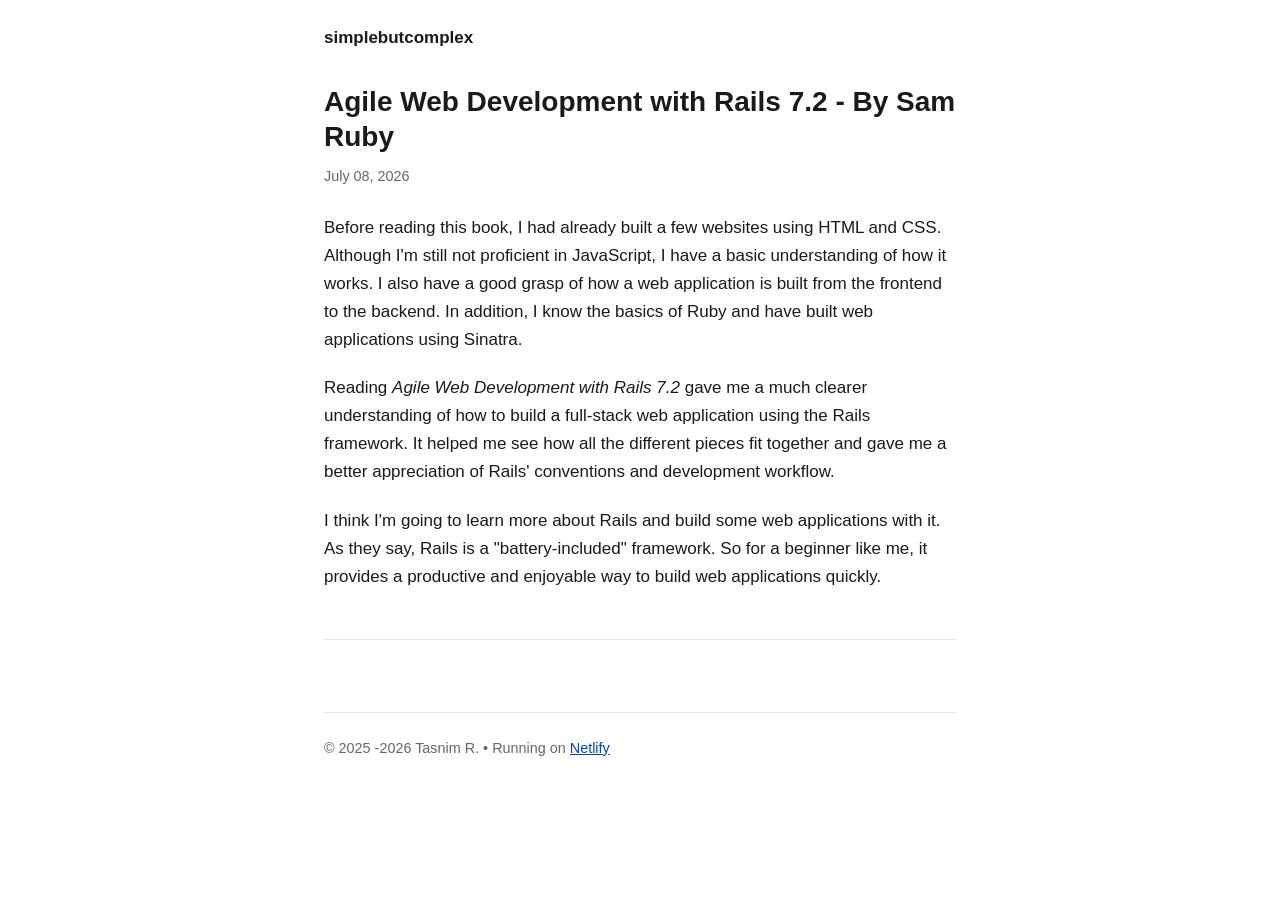
<file: book-notes/agile-web-development-with-rails-7_2/index.html>
<!DOCTYPE html>
<html lang="en">
<head>
	<meta charset="UTF-8" />
	<meta name="viewport" content="width=device-width, intital-scale=1.0" />
	<title>Agile Web Development with Rais 7.2</title>
	<meta
		name="description"
		content="Book notes | Agile Web Development with Rails 7.2"
	/>
	<link rel="stylesheet" href="/style.css" />
</head>

<body>
	<header>
		<a href="/">simplebutcomplex</a>
	</header>

	<main>
		<article>
		<header>
			<h1>Agile Web Development with Rails 7.2 - By Sam Ruby</h1>
			<p><time datetime=2026-06-07>July 08, 2026</time></p>
		</header>
		
		<p>
		Before reading this book, I had already built a few websites using HTML and CSS. 
		Although I'm still not proficient in JavaScript, I have a basic understanding of how it works. 
		I also have a good grasp of how a web application is built from the frontend to the backend. 
		In addition, I know the basics of Ruby and have built web applications using Sinatra.
		</p>
		
		<p>
		Reading <i>Agile Web Development with Rails 7.2</i> gave me a much clearer understanding 
		of how to build a full-stack web application using the Rails framework. It helped 
		me see how all the different pieces fit together and gave me a better appreciation 
		of Rails' conventions and development workflow.
		</p>
		
		<p>
		I think I'm going to learn more about  Rails and build some web applications with it. 
		As they say, Rails is a "battery-included" framework. So for a beginner like me, 
		it provides a productive and enjoyable way to build web applications quickly.	
		</p>

		<footer>
		</footer>
		</article>
	</main>

	<footer>
	<p>
	&copy; 2025 -2026 Tasnim R.
	• Running on <a href="https://netlify.com">Netlify</a>
	</p>
  </footer>

</body>

</html>
	




</html>
</file>
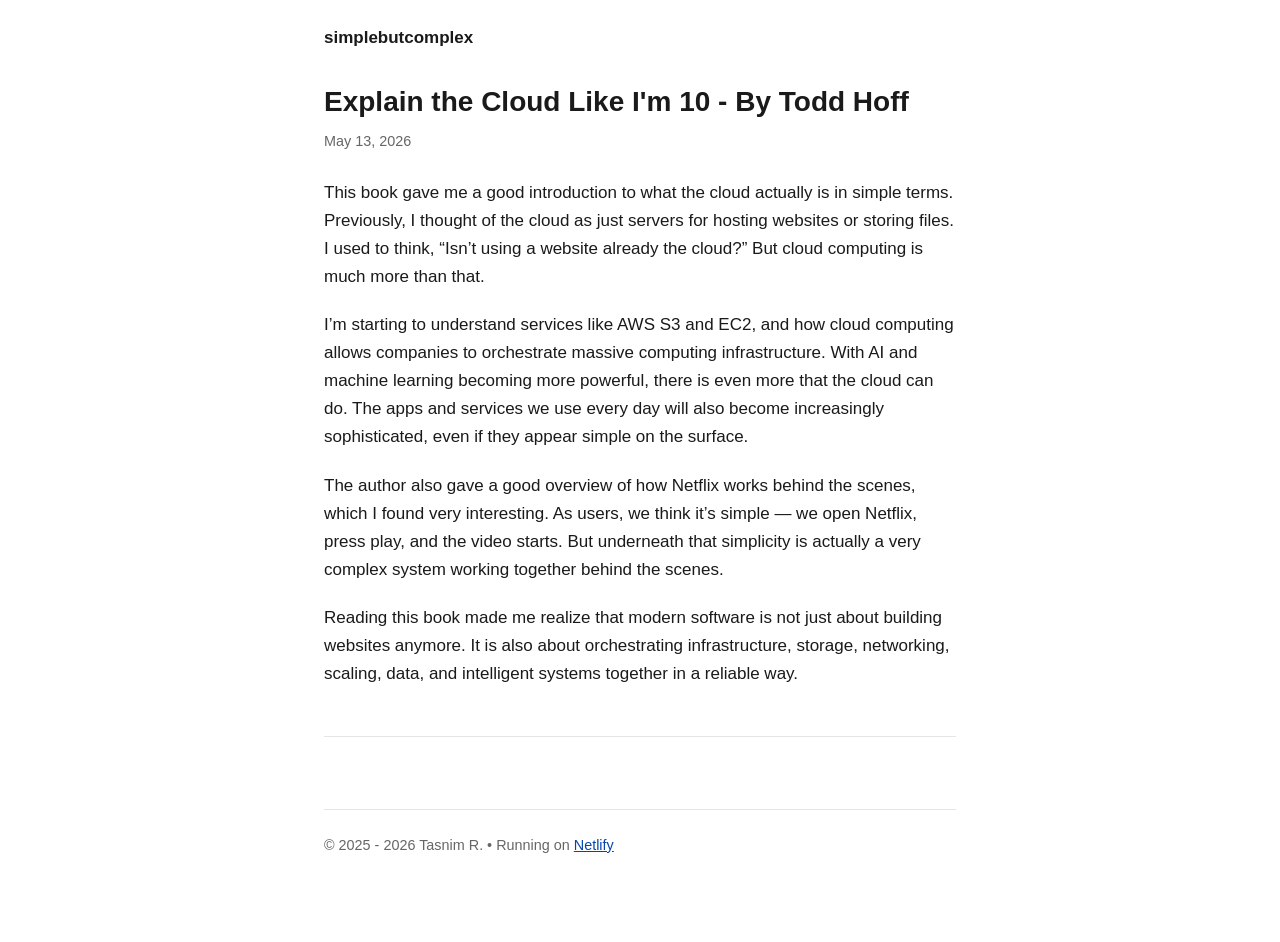
<file: book-notes/explain-the-cloud-like-im-10/index.html>
<!DOCTYPE html>
<html lang="en">
<head>
	<meta charset="UTF-8" />
	<meta name="viewport" content="width=device-width, initial-scale=1.0" />
	<title>Explain the Cloud Like I'm 10</title>
	<meta
		name="description"
		content="Book notes | Explain the Cloud Like I'm 10"
	/>
	<link rel="stylesheet" href="/style.css" />	
</head>

<body>
	<header>
		<a href="/">simplebutcomplex</a>
	</header>
	
	<main>
		<article>
			<header>
				<h1>Explain the Cloud Like I'm 10 - By Todd Hoff</h1>
				<p><time datetime=2026-05-13>May 13, 2026</time></p>
			</header>
			
			<p>
			This book gave me a good introduction to what the cloud actually is in simple terms. 
			Previously, I thought of the cloud as just servers for hosting websites or storing files.
			I used to think, “Isn’t using a website already the cloud?” But cloud computing is much more than that.
			</p>

			<p>
			I’m starting to understand services like AWS S3 and EC2, and how cloud computing allows companies to 
			orchestrate massive computing infrastructure. With AI and machine learning becoming more powerful, there 
			is even more that the cloud can do. The apps and services we use every day will also become increasingly 
			sophisticated, even if they appear simple on the surface.
			</p>

			<p>
			The author also gave a good overview of how Netflix works behind the scenes, which I found very interesting.
			As users, we think it’s simple — we open Netflix, press play, and the video starts. But underneath that 
			simplicity is actually a very complex system working together behind the scenes.
			</p>

			<p>
			Reading this book made me realize that modern software is not just about building websites anymore.
			It is also about orchestrating infrastructure, storage, networking, scaling, data, and intelligent 
			systems together in a reliable way.
			</p>

			<footer>
			</footer>
		</article>
	</main>
	
	<footer>
		<p>
		&copy; 2025 - 2026 Tasnim R.
		• Running on <a href="https://netlify.com">Netlify</a>
		</p>
	</footer>

</body>


</html>
</file>
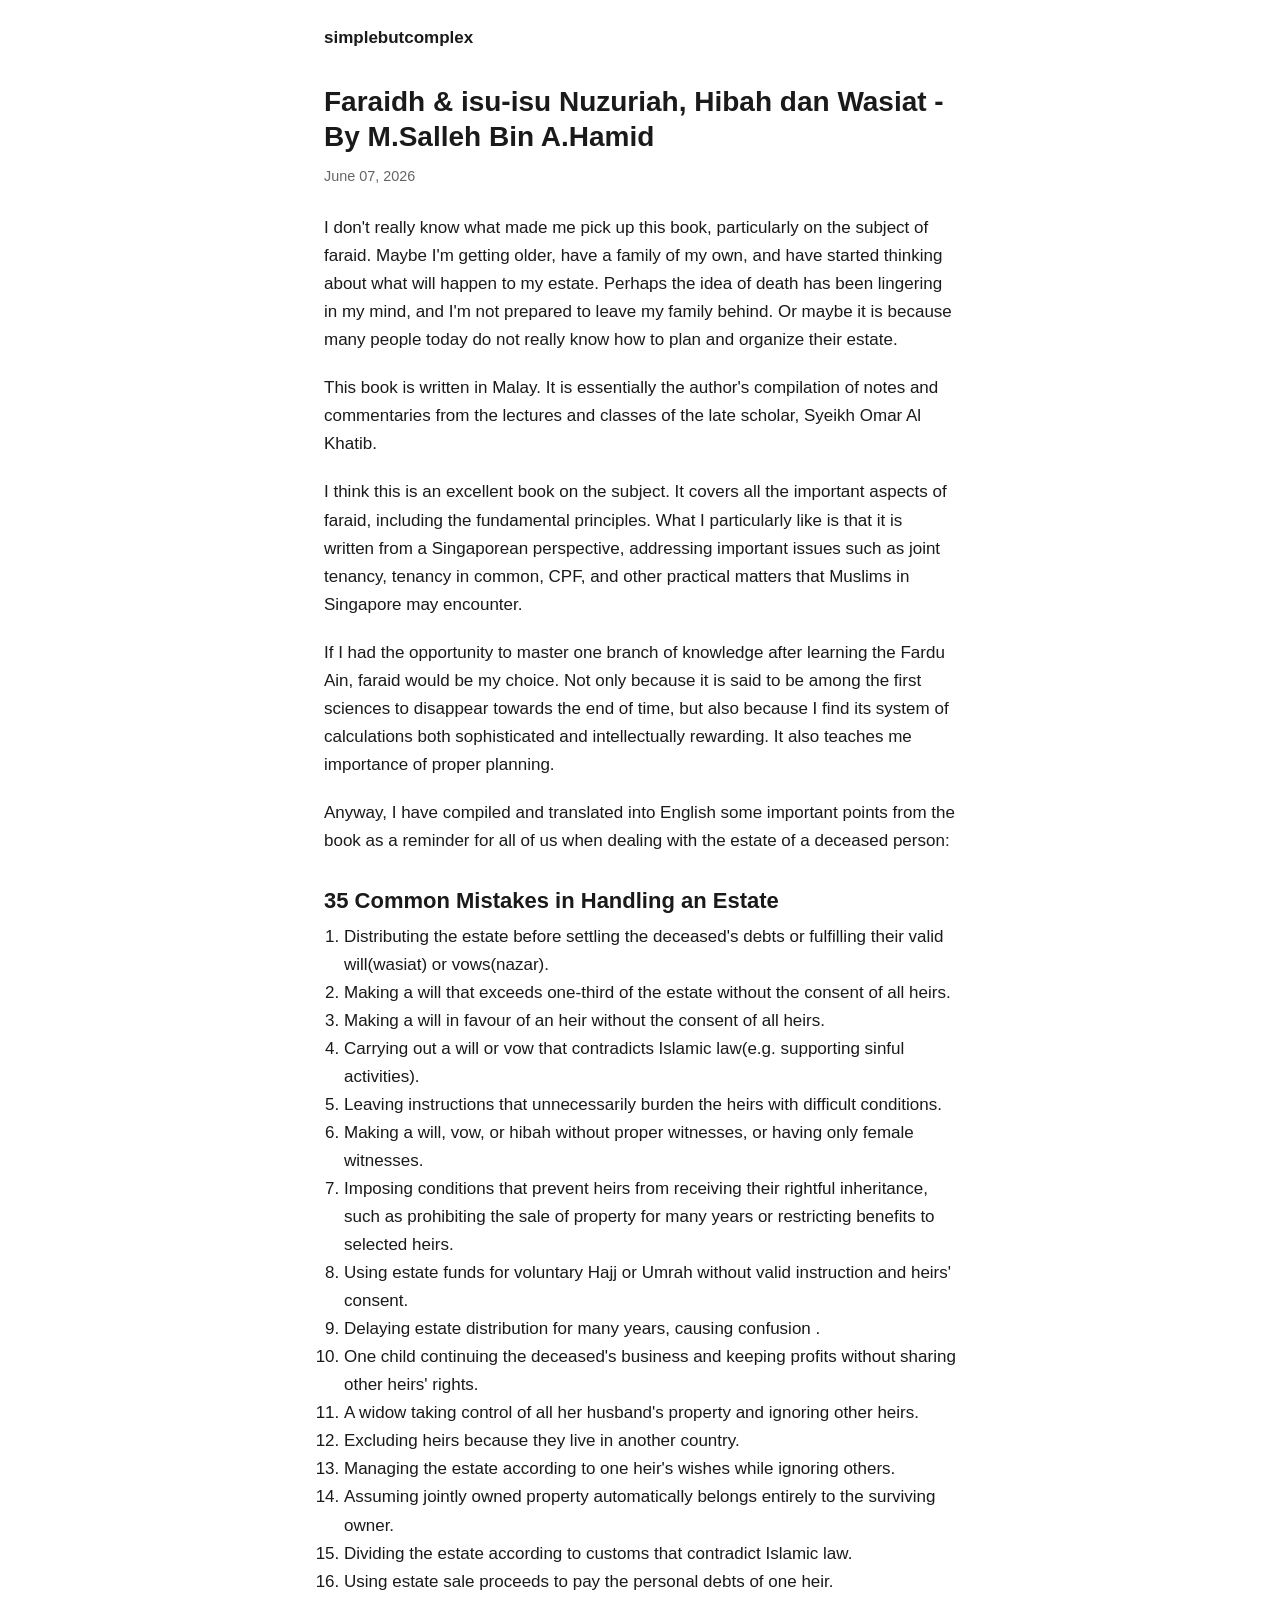
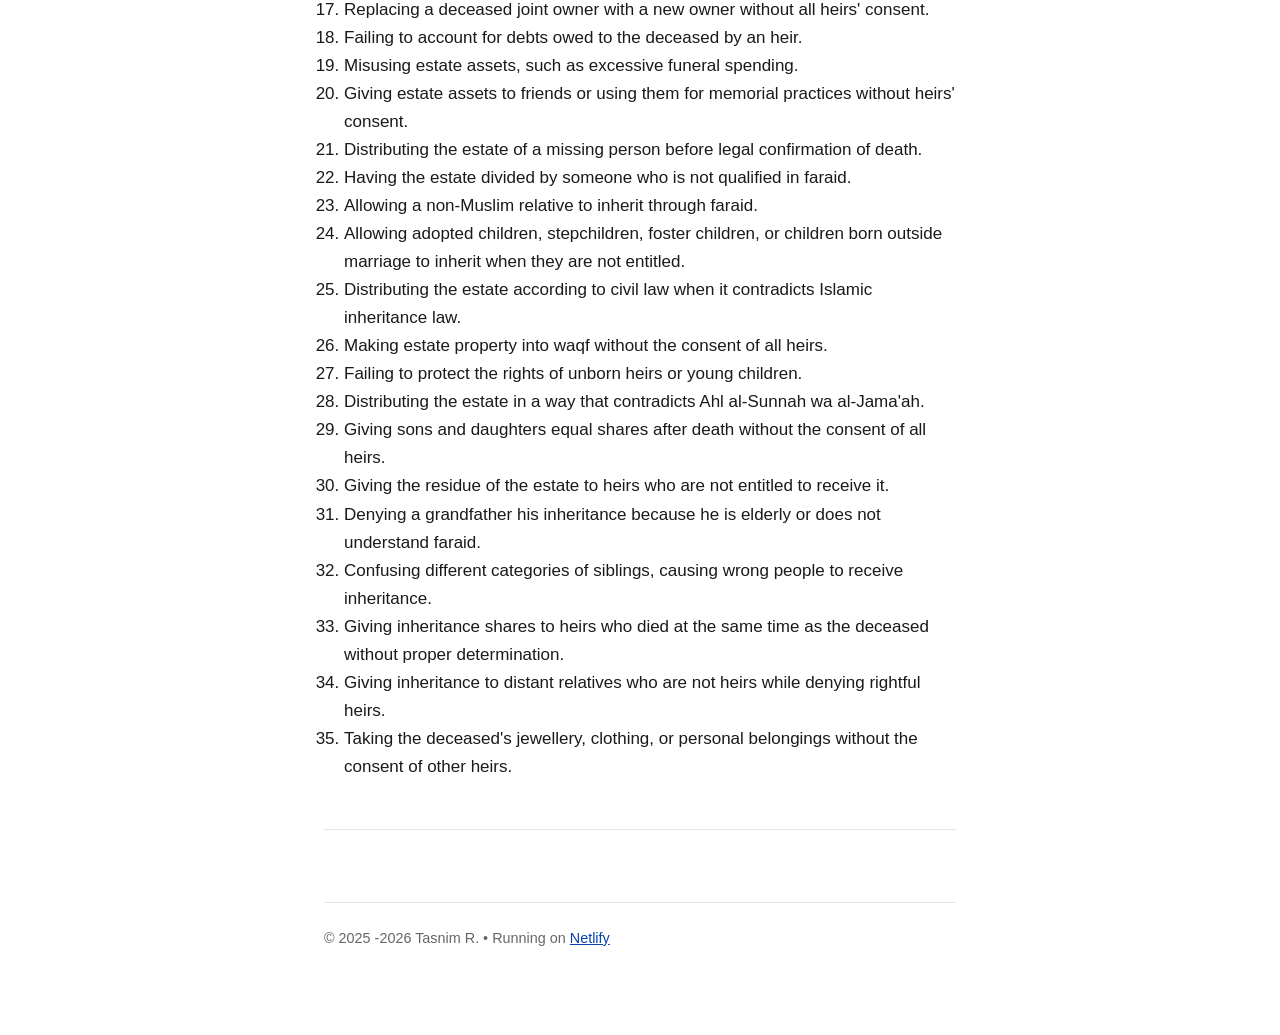
<file: book-notes/faraidh-dan-isu-isu-nuzuriah-hibah-dan-wasiat/index.html>
<!DOCTYPE html>
<html lang="en">
<head>
	<meta charset="UTF-8" />
	<meta name="viewport" content="width=device-width, intital-scale=1.0" />
	<title>Faraidh & isu-isu Nuzuriah, Hibah dan Wasiat</title>
	<meta
		name="description"
		content="Book notes | Faraidh & isu-isu  Nuzuriah, Hibah dan Wasiat"
	/>
	<link rel="stylesheet" href="/style.css" />
</head>

<body>
	<header>
		<a href="/">simplebutcomplex</a>
	</header>

	<main>
		<article>
		<header>
			<h1>Faraidh & isu-isu Nuzuriah, Hibah dan Wasiat - By M.Salleh Bin A.Hamid</h1>
			<p><time datetime=2026-06-07>June 07, 2026</time></p>
		</header>

		<p>
		I don't really know what made me pick up this book, particularly on the subject of faraid. 
		Maybe I'm getting older, have a family of my own, and have started thinking about what will 
		happen to my estate. Perhaps the idea of death has been lingering in my mind, and I'm not 
		prepared to leave my family behind. Or maybe it is because many people today do not really 
		know how to plan and organize their estate. 
		</p>

		<p>
		This book is written in Malay. It is essentially the author's compilation of notes and 
		commentaries from the lectures and classes of the late scholar, Syeikh Omar Al Khatib.
		</p>

		<p>
		I think this is an excellent book on the subject. It covers all the important aspects of 
		faraid, including the fundamental principles. What I particularly like is that it is written
		from a Singaporean perspective, addressing important issues such as joint tenancy, tenancy in 
		common, CPF, and other practical matters that Muslims in Singapore may encounter.
		</p>

		<p>
		If I had the opportunity to master one branch of knowledge after learning the Fardu Ain, 
		faraid would be my choice. Not only because it is said to be among the first sciences to 
		disappear towards the end of time, but also because I find its system of calculations 
		both sophisticated and intellectually rewarding. It also teaches me importance of proper
		planning.
		</p>
		
		<p>
		Anyway, I have compiled and translated into English
		some important points from the book as a reminder for
		all of us when dealing with the estate of a deceased person:
		</p>

		<h2>35 Common Mistakes in Handling an Estate</h2>

    
		<ol>
  		<li>Distributing the estate before settling the deceased's debts or fulfilling their valid will(wasiat) or vows(nazar).</li>
  		<li>Making a will that exceeds one-third of the estate without the consent of all heirs.</li>
  		<li>Making a will in favour of an heir without the consent of all heirs.</li>
  		<li>Carrying out a will or vow that contradicts Islamic law(e.g. supporting sinful activities).</li>
  		<li>Leaving instructions that unnecessarily burden the heirs with difficult conditions.</li>
  		<li>Making a will, vow, or hibah without proper witnesses, or having only female witnesses.</li>
  		<li>Imposing conditions that prevent heirs from receiving their rightful inheritance, such as prohibiting
					the sale of property for many years or restricting benefits to selected heirs.</li>
  		<li>Using estate funds for voluntary Hajj or Umrah without valid instruction and heirs' consent.</li>
  		<li>Delaying estate distribution for many years, causing confusion .</li>
 			<li>One child continuing the deceased's business and keeping profits without sharing other heirs' rights.</li>
 			<li>A widow taking control of all her husband's property and ignoring other heirs.</li>
  		<li>Excluding heirs because they live in another country.</li>
  		<li>Managing the estate according to one heir's wishes while ignoring others.</li>
  		<li>Assuming jointly owned property automatically belongs entirely to the surviving owner.</li>
  		<li>Dividing the estate according to customs that contradict Islamic law.</li>
  		<li>Using estate sale proceeds to pay the personal debts of one heir.</li>
  		<li>Replacing a deceased joint owner with a new owner without all heirs' consent.</li>
  		<li>Failing to account for debts owed to the deceased by an heir.</li>
  		<li>Misusing estate assets, such as excessive funeral spending.</li>
  		<li>Giving estate assets to friends or using them for memorial practices without heirs' consent.</li>
  		<li>Distributing the estate of a missing person before legal confirmation of death.</li>
  		<li>Having the estate divided by someone who is not qualified in faraid.</li>
  		<li>Allowing a non-Muslim relative to inherit through faraid.</li>
  		<li>Allowing adopted children, stepchildren, foster children, or children born outside marriage to inherit when they are not entitled.</li>
  		<li>Distributing the estate according to civil law when it contradicts Islamic inheritance law.</li>
  		<li>Making estate property into waqf without the consent of all heirs.</li>
  		<li>Failing to protect the rights of unborn heirs or young children.</li>
  		<li>Distributing the estate in a way that contradicts Ahl al-Sunnah wa al-Jama'ah.</li>
  		<li>Giving sons and daughters equal shares after death without the consent of all heirs.</li>
  		<li>Giving the residue of the estate to heirs who are not entitled to receive it.</li>
  		<li>Denying a grandfather his inheritance because he is elderly or does not understand faraid.</li>
  		<li>Confusing different categories of siblings, causing wrong people to receive inheritance.</li>
  		<li>Giving inheritance shares to heirs who died at the same time as the deceased without proper determination.</li>
  		<li>Giving inheritance to distant relatives who are not heirs while denying rightful heirs.</li>
  		<li>Taking the deceased's jewellery, clothing, or personal belongings without the consent of other heirs.</li>
		</ol>

		<footer>
		</footer>
		</article>
	</main>

	<footer>
	<p>
	&copy; 2025 -2026 Tasnim R.
	• Running on <a href="https://netlify.com">Netlify</a>
	</p>
  </footer>

</body>

</html>
	




</html>
</file>
<file: style.css>
:root {
	color-scheme: light dark;
	--max-width: 42rem;
	--font-body: -apple-system, BlinkMacSystemFont, "Segoe UI", Roboto,
		Helvetica, Arial, sans-serif;
	--font-mono: ui-monospace, SFMono-Regular, Menlo, Consolas, monospace;
	--color-text: #1a1a1a;
	--color-bg: #ffffff;
	--color-muted: #666666;
	--color-link: #0645ad;
	--color-border: #e5e5e5;
}

@media (prefers-color-scheme: dark) {
	:root {
		--color-text: #e5e5e5;
		--color-bg: #121212;
		--color-muted: #a0a0a0;
		--color-link: #7cb2ff;
		--color-border: #2a2a2a;
	}
}

* {
	box-sizing: border-box;
}

html {
	font-size: 100%;
	-webkit-text-size-adjust: 100%;
}

body {
	margin: 0;
	padding: 1.5rem 1.25rem 4rem;
	max-width: var(--max-width);
	margin-inline: auto;
	font-family: var(--font-body);
	font-size: 1.0625rem;
	line-height: 1.65;
	color: var(--color-text);
	background: var(--color-bg);
}

header {
	margin-bottom: 2rem;
}

header a {
	font-weight: 600;
	text-decoration: none;
	color: var(--color-text);
}

h1, h2, h3, h4 {
	line-height: 1.25;
	margin-top: 2rem;
	margin-bottom: 0.5rem;
}

h1 {
	font-size: 1.75rem;
}

h2 {
	font-size: 1.375rem;
}

h3 {
	font-size: 1.125rem;
}

p, ul, ol, blockquote, pre, figure {
	margin: 0 0 1.25rem;
}

a {
	color: var(--color-link);
}

a:hover,
a:focus {
	text-decoration: none;
}

time {
	color: var(--color-muted);
	font-size: 0.9rem;
}

img, video {
	max-width: 100%;
	height: auto;
	border-radius: 6px;
}

pre, code {
	font-family: var(--font-mono);
	font-size: 0.9em;
}

pre {
	padding: 1rem;
	overflow-x: auto;
	background: var(--color-border);
	border-radius: 6px;
}

code {
	padding: 0.15em 0.4em;
	background: var(--color-border);
	border-radius: 4px;
}

pre code {
	padding: 0;
	background: none;
}

blockquote {
	margin-inline: 0;
	padding-left: 1rem;
	border-left: 3px solid var(--color-border);
	color: var(--color-muted);
}

hr {
	border: none;
	border-top: 1px solid var(--color-border);
	margin: 2.5rem 0;
}

ul, ol {
	padding-left: 1.25rem;
}

article header {
	margin-bottom: 1.5rem;
}

footer {
	margin-top: 3rem;
	padding-top: 1.5rem;
	border-top: 1px solid var(--color-border);
	color: var(--color-muted);
	font-size: 0.9rem;
}

@media (max-width: 480px) {
	body {
		font-size: 1rem;
		padding: 1.25rem 1rem 3rem;
	}

	h1 {
		font-size: 1.5rem;
	}
}
</file>
